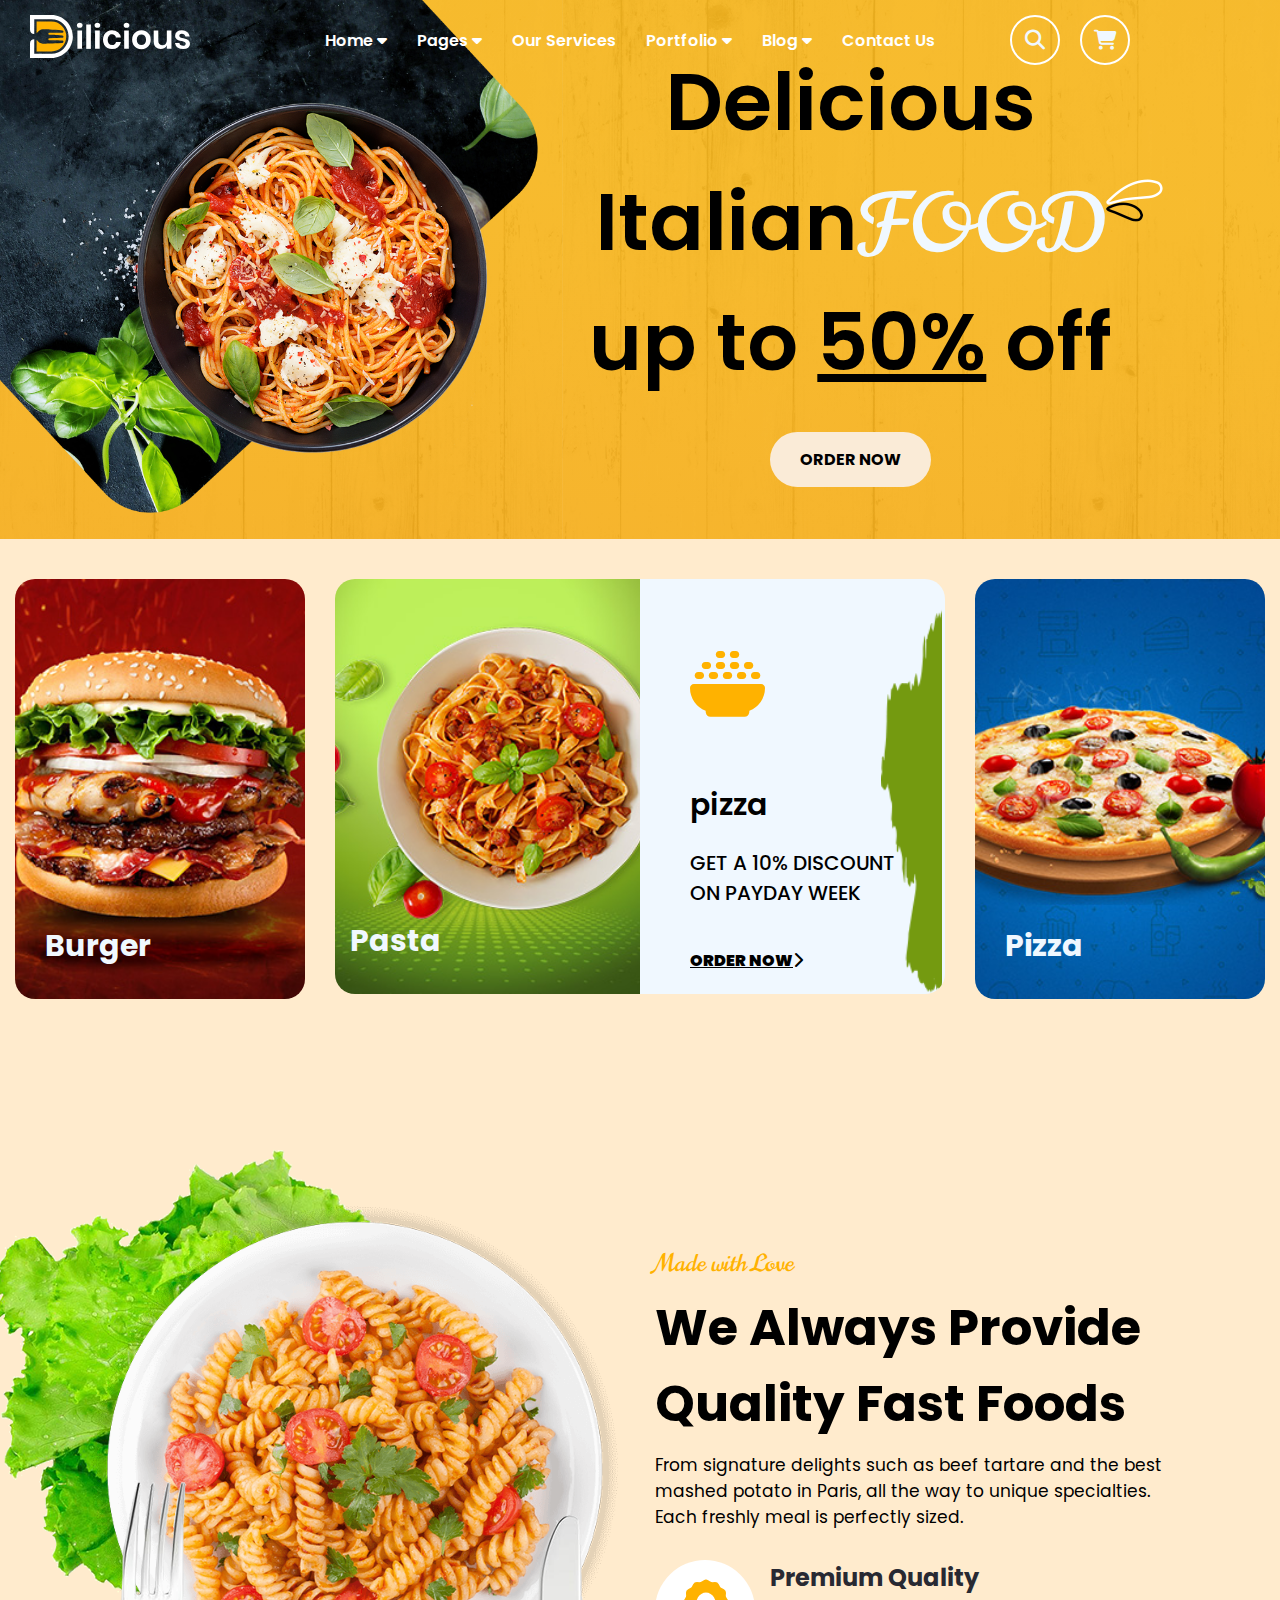
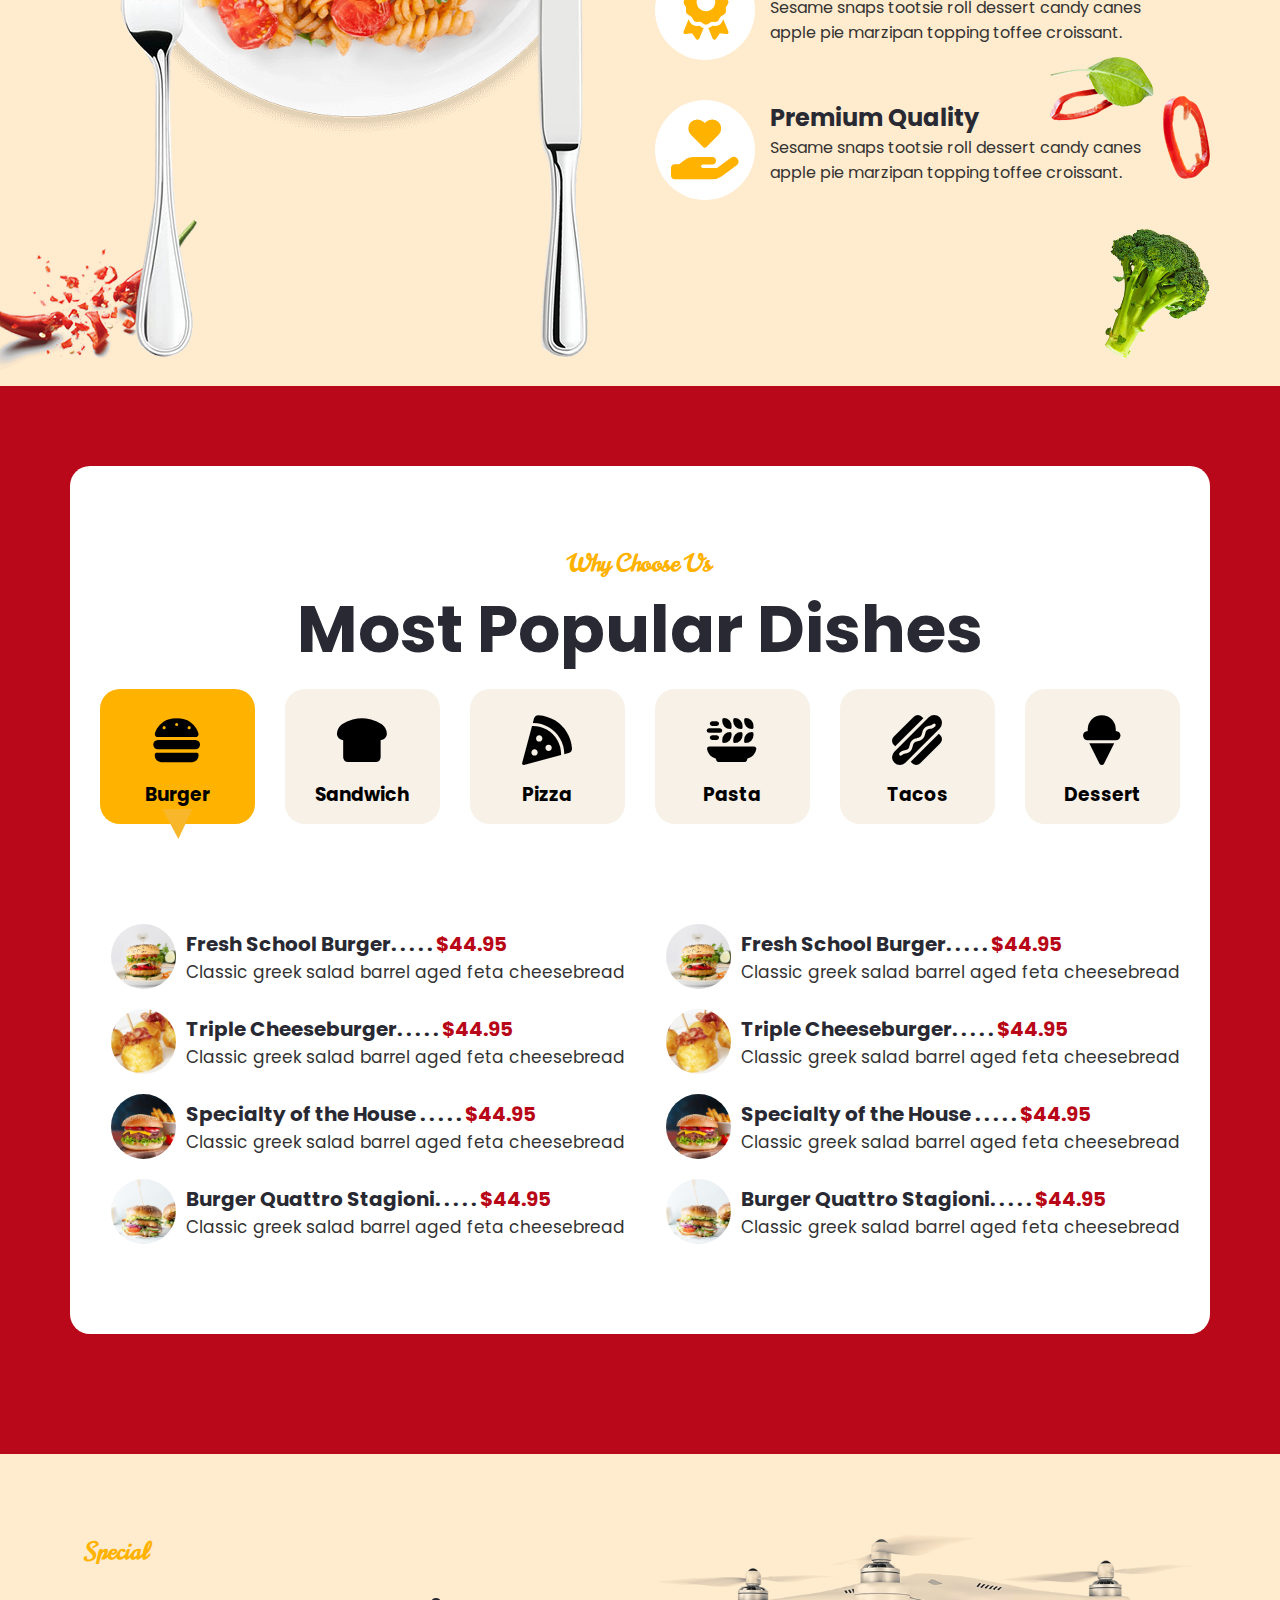
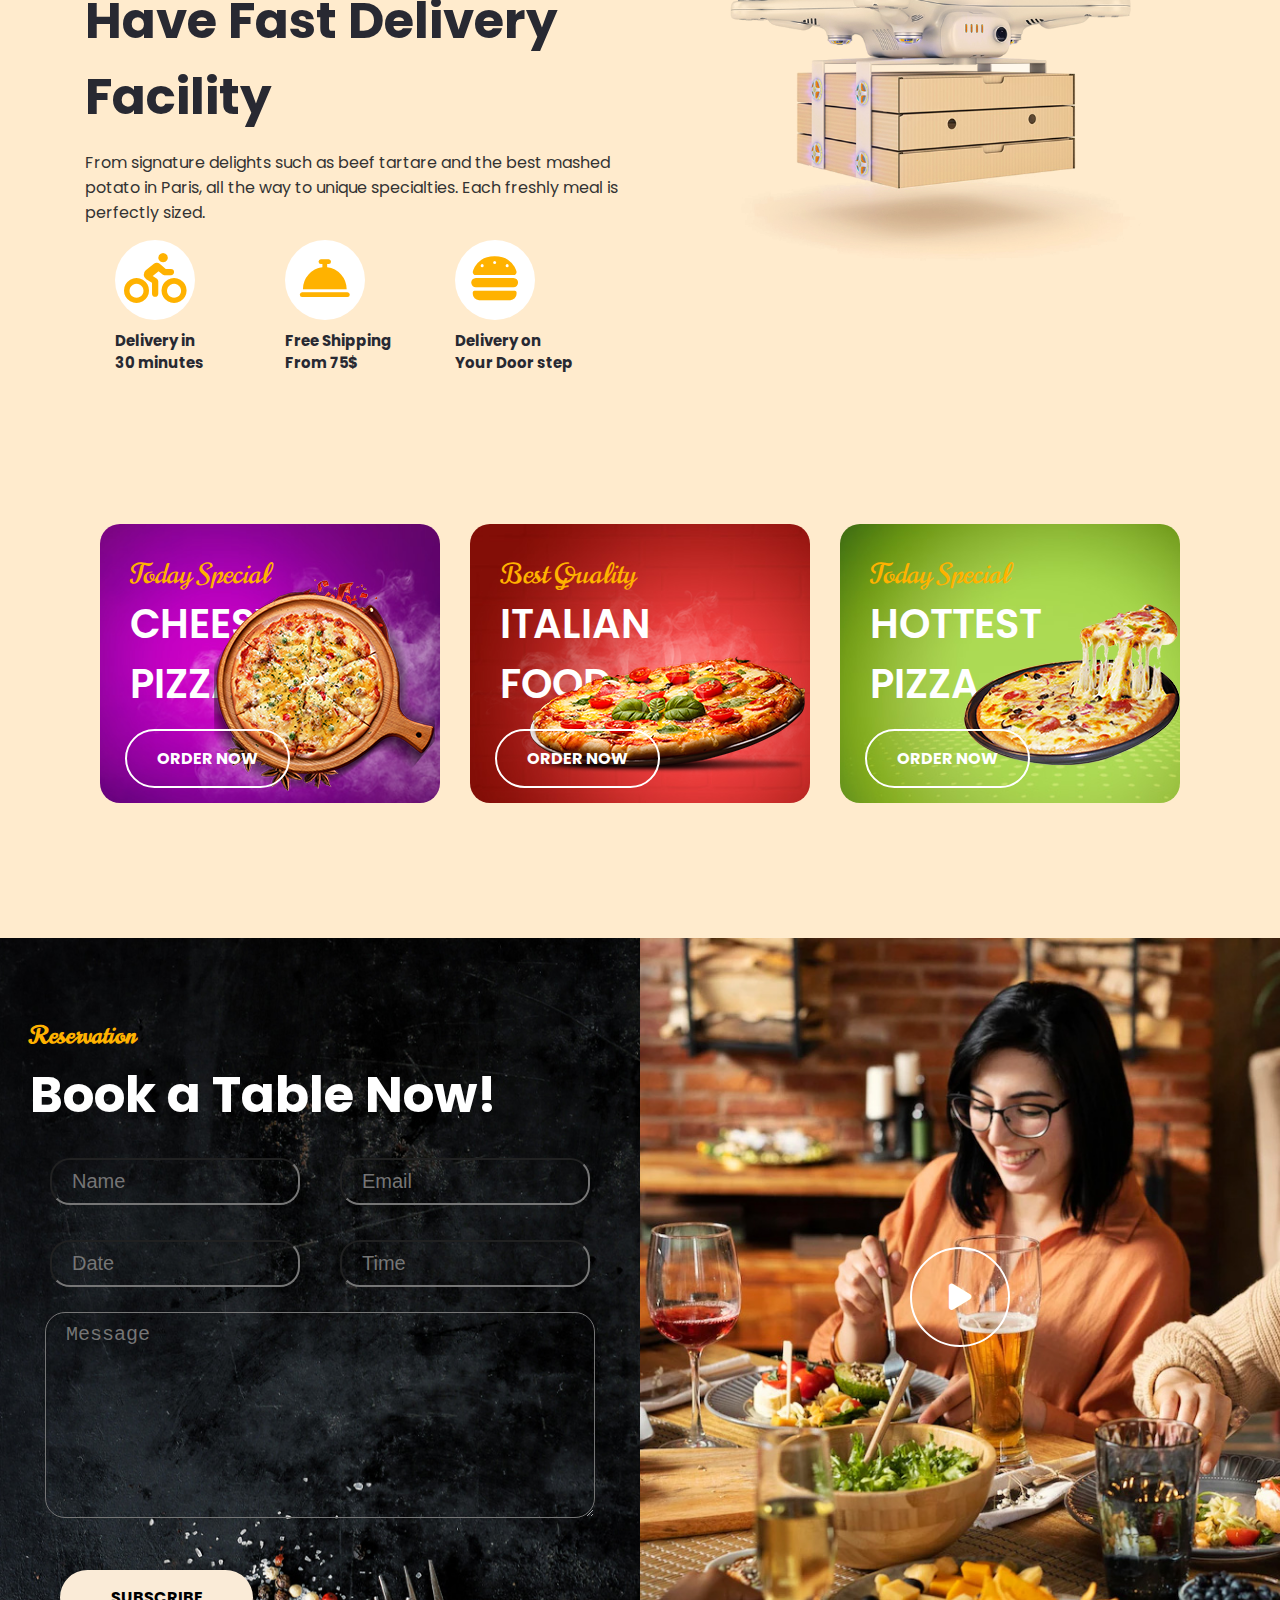
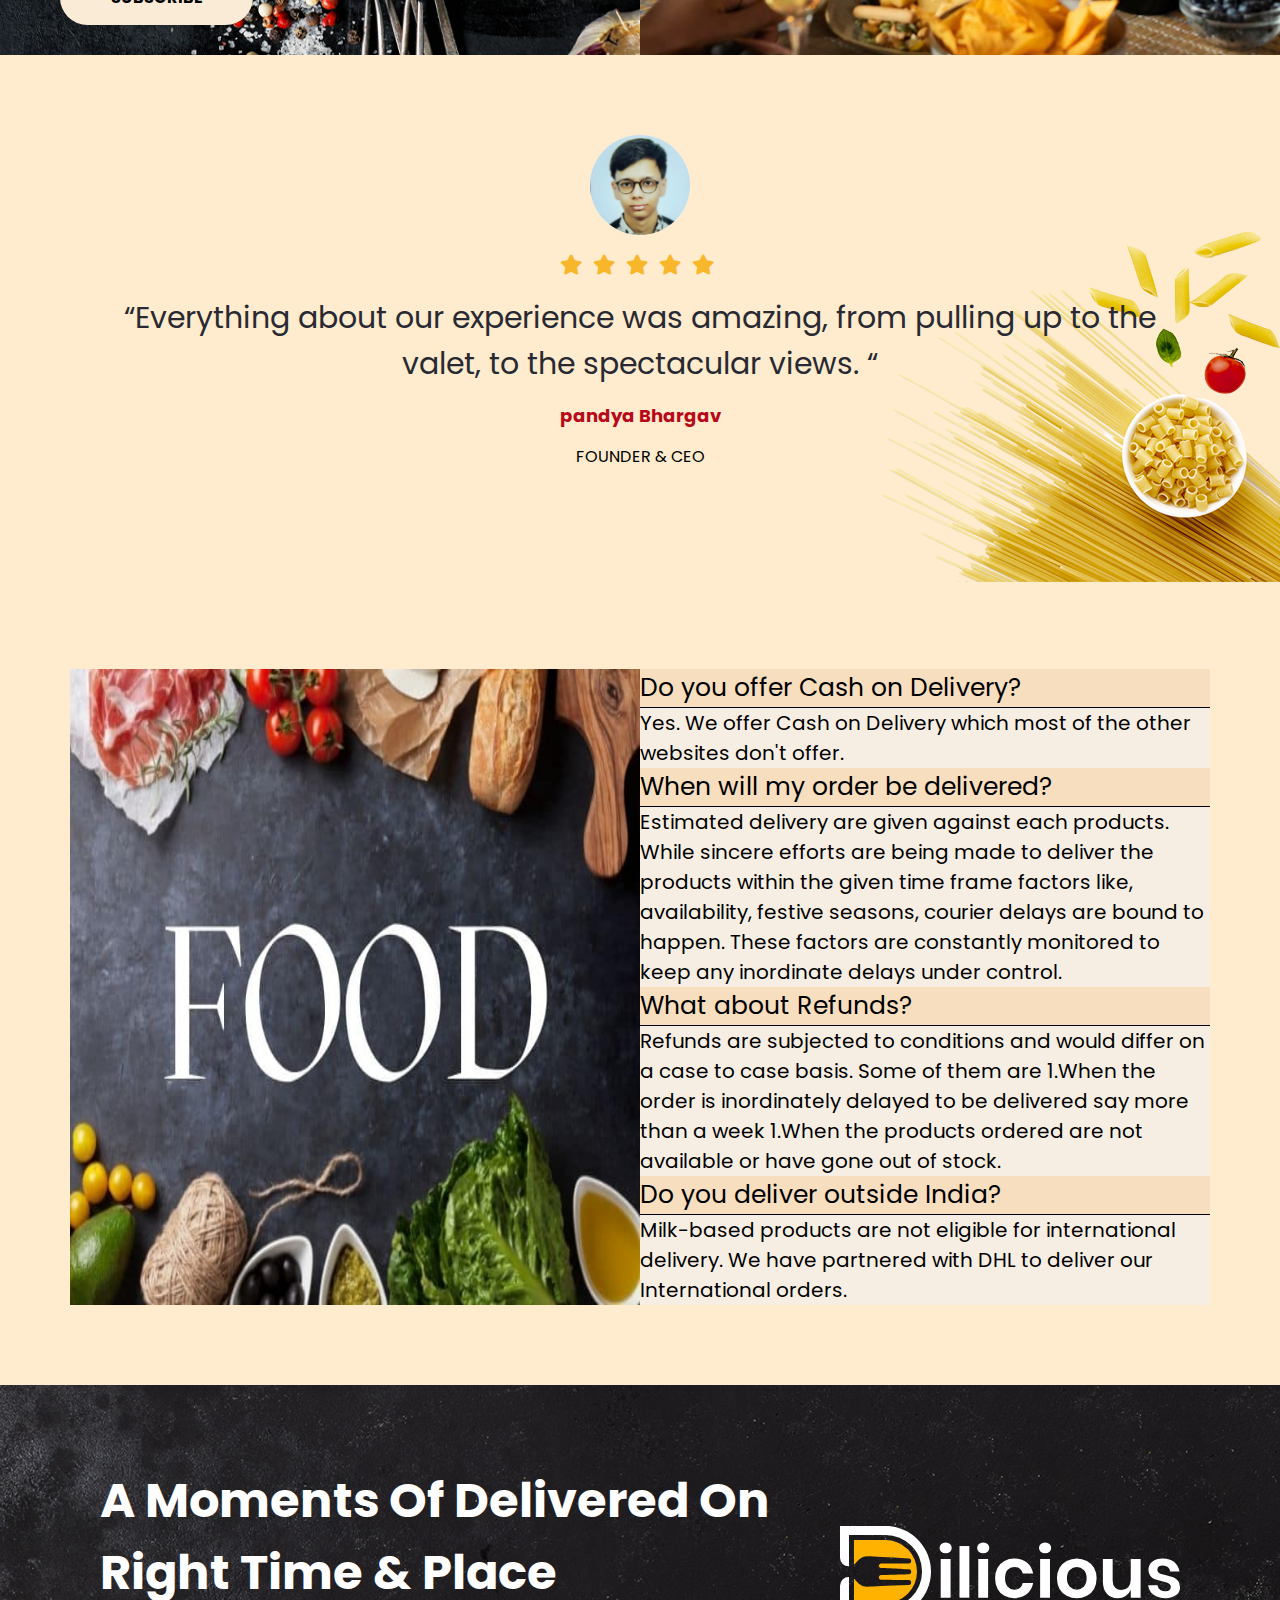
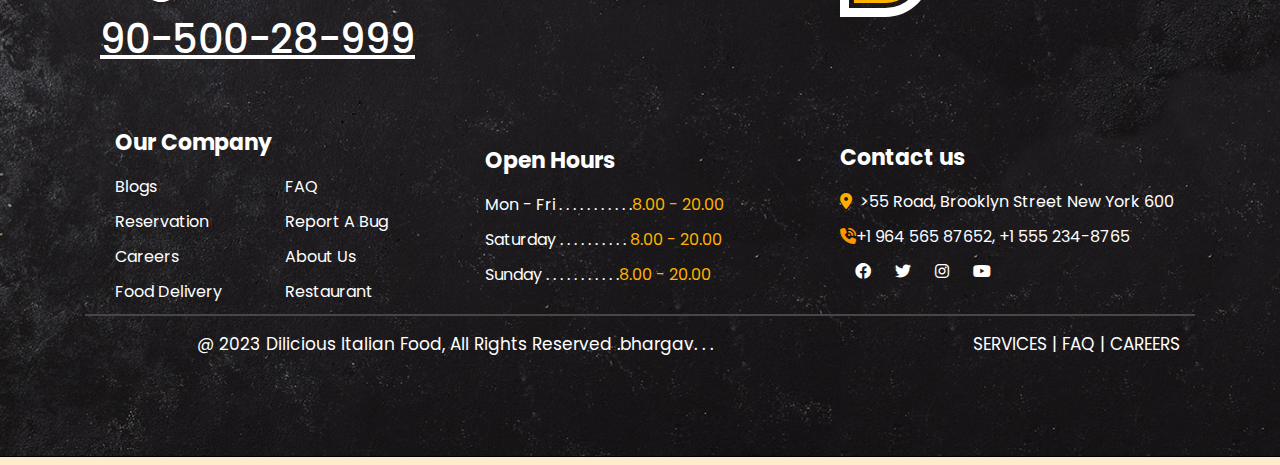
<file: index.html>
<!DOCTYPE html>
<html>
  <head>
    <title>Dilicious-Taste that makes you go yummmmm.</title>
    <meta name="viewport" content="width=device-width, initial-scale=1.0" />
    <!-- favicon -->
    <link href="images/favicon.png" rel="icon" type="image/png" />
    <!-- fonts -->
    <link href="css/font.css" rel="stylesheet" type="text/css" />
    <!-- font awesome icons -->
    <link href="css/all.min.css" rel="stylesheet" type="text/css" />
    <!-- headline css -->
    <link rel="stylesheet" href="css/headline.css" type="text/css" />
    <!-- custom css -->
    <link href="css/style.css" rel="stylesheet" type="text/css" />
    <!-- media css -->
    <link href="css/media.css" rel="stylesheet" type="text/css" />
  </head>

  <body>
    <header class="po-abs">
      <div class="container">
        <div class="row ali-itm-cen j-co-m-space-b j-co-l-space-b">
          <div class="w-2 logo w-xs-4 w-s-5 w-m-4 w-l-3 w-xl-2 w-xxl-2">
            <img src="images/logo.svg" alt="logo" />
          </div>
          <nav
            class="w d-xs-none d-s-none d-m-none d-l-none d-xl-block d-xxl-block"
          >
            <ul class="d-flex jus-con-end">
              <li>
                <a href="#" class="navlink">
                  Home
                  <i class="fa-solid fa-caret-down"></i>
                </a>
              </li>
              <li>
                <a href="#" class="navlink">
                  Pages
                  <i class="fa-solid fa-caret-down"></i>
                </a>
              </li>
              <li>
                <a href="#" class="navlink"> Our Services </a>
              </li>
              <li>
                <a href="#" class="navlink">
                  Portfolio
                  <i class="fa-solid fa-caret-down"></i>
                </a>
              </li>
              <li>
                <a href="#" class="navlink">
                  Blog
                  <i class="fa-solid fa-caret-down"></i>
                </a>
              </li>
              <li>
                <a href="#" class="navlink"> Contact Us </a>
              </li>
            </ul>
          </nav>
          <div
            class="ctr w-2 d-flex-w w-xs-6 w-s-6 j-co-s-end  w-m-5 j-co-m-end w-l-3 j-co-l-end w-xl-2 d-xxl-flex j-co-xxl-cen"
          >
            <div class="search-btn">
              <span class="circale">
                <a href="#">
                  <i class="fa-solid fa-magnifying-glass"></i>
                </a>
              </span>
            </div>
            <div class="cart-btn">
              <span class="circale">
                <a href="#">
                  <i class="fa-solid fa-cart-shopping"></i>
                </a>
              </span>
            </div>
            <div
              class="sqare d-xs-flex d-s-flex d-m-flex d-l-flex d-xl-none d-xxl-none"
            >
              <span>
                <a href="#">
                  <i class="fa-solid fa-bars"></i>
                </a>
              </span>
            </div>
          </div>
        </div>
      </div>
    </header>
    <!-- main -->
    <main>
      <section class="banner d-flex ali-itm-cen pd-120">
        <div class="line">
          <img src="images/line.png" alt="line" />
        </div>
        <div class="img">
          <img src="images/img1.png" alt="img1" />
        </div>
        <div class="container">
          <div class="row text-align-cen jus-co-evenly">
            <div class="w-5 food1 jus-co-center ali-itm-cen w-xl-5">
              <img src="images/food1.png" alt="food1" />
            </div>
            <div class="w-7 content-text pad-top40 w-xl-7">
              <h1>
                Delicious <span class="d-block">Italian</span
                ><span class="content-font">FOOD</span>
              </h1>
              <div class="tag-line d-xs-none d-s-none d-m-none d-l-block">
                <h1>
                  <span
                    >up to
                    <span> <b class="is-visible tag-bold">50%</b> </span>off
                  </span>
                </h1>
              </div>
              <div class="btn">
                <a href="#" class="btn-col"> order now </a>
              </div>
            </div>
          </div>
        </div>
      </section>
      <!-- product section -->
      <section class="products pd-120 po-relative">
        <div class="d-flex l">
          <div class="w-3 pd w-xs-12 w-s-12 w-m-6 w-xl-3">
            <div class="product product-1 flex-col-rev d-flex pad">
              <h3>Burger</h3>
            </div>
          </div>
          <div class="d-flex w-xs-12 w-s-12 w-m-6 d-xl-none">
            <div class="w-6 content-box w-xs-12 w-s-12 w-m-12">
              <div class="picon">
                <i class="fa-solid fa-bowl-rice"></i>
              </div>
              <div class="h-tag">
                <h2>pizza</h2>
              </div>
              <div class="p-tag">
                <p>GET A 10% DISCOUNT ON PAYDAY WEEK</p>
              </div>
              <div class="a-tag">
                <span>
                  <a href="javascript:;">
                    ORDER NOW<i class="fa-solid fa-chevron-right"></i>
                  </a>
                </span>
              </div>
            </div>
          </div>
          <div class="w-6 pd d-flex w-xs-12 w-s-12 w-m-6 w-xl-6">
            <div
              class="w-6 w-xs-12 w-s-12 w-m-12 w-xl-6 product product-2 flex-col-rev d-flex pad"
            >
              <h3>Pasta</h3>
            </div>
            <div
              class="w-6 content-box-1 w-xs-12 w-s-12 d-m-none d-xl-block w-xl-6"
            >
              <div class="picon">
                <i class="fa-solid fa-bowl-rice"></i>
              </div>
              <div class="h-tag">
                <h2>pizza</h2>
              </div>
              <div class="p-tag">
                <p>GET A 10% DISCOUNT ON PAYDAY WEEK</p>
              </div>
              <div class="a-tag">
                <span>
                  <a href="javascript:;">
                    ORDER NOW<i class="fa-solid fa-chevron-right"></i>
                  </a>
                </span>
              </div>
            </div>
          </div>
          <div class="w-3 pd w-xs-12 w-s-12 w-m-6 w-xl-3">
            <div class="product product-3 flex-col-rev d-flex pad">
              <h3>Pizza</h3>
            </div>
          </div>
          <div class="d-flex w-xs-12 w-s-12 w-m-6">
            <div class="w-6 content-box w-xs-12 w-s-12 w-m-12 d-m-none">
              <div class="picon">
                <i class="fa-solid fa-bowl-rice"></i>
              </div>
              <div class="h-tag">
                <h2>pizza</h2>
              </div>
              <div class="p-tag">
                <p>GET A 10% DISCOUNT ON PAYDAY WEEK</p>
              </div>
              <div class="a-tag">
                <span>
                  <a href="javascript:;">
                    ORDER NOW<i class="fa-solid fa-chevron-right"></i>
                  </a>
                </span>
              </div>
            </div>
          </div>
        </div>
      </section>

      <!-- section2 -->
      <section class="section-2 pd-120 po-relative pad-top pad-bot">
        <div class="chilli d-xs-none d-s-none d-m-block d-xl-block">
          <img src="images/red-chili.png" alt="chilli" />
        </div>
        <div class="tomato d-xs-none d-s-none d-m-block d-xl-block">
          <img src="images/tomato-01.png" alt="tomato" />
        </div>
        <div class="veg d-xs-none d-s-none d-m-block d-xl-block">
          <img src="images/green-veg.png" alt="green-veg" />
        </div>
        <div class="container">
          <div class="row ali-itm-cen">
            <div
              class="w-6 po-relative jus-co-evenly w-s-12 w-m-12 w-l-12 w-xl-6 w-xxl-6"
            >
              <div class="dish pd-120">
                <img src="images/dishes-01.png" alt="dish" />
              </div>
              <div class="cabbage d-xs-none">
                <img src="images/cabbage-03.png" />
              </div>
              <div class="knife d-xs-none d-s-none d-l-block">
                <img src="images/knife-02.png" />
              </div>
              <div class="spoon d-xs-none d-s-none d-l-block">
                <img src="images/spoon-01.png" />
              </div>
            </div>
            <div class="w-6 d-flex w-xs-12 w-s-12 w-m-12 w-l-12 w-xl-6 w-xxl-6">
              <div class="content-box1">
                <div class="co-tag-line mb10">Made with Love</div>
                <div class="co-had mb10">
                  We Always Provide Quality Fast Foods
                </div>
                <div class="p-tag mb10">
                  From signature delights such as beef tartare and the best
                  mashed potato in Paris, all the way to unique specialties.
                  Each freshly meal is perfectly sized.
                </div>
                <div class="main-div d-flex w-xs-12">
                  <div class="round m-l-r">
                    <i class="fa-solid fa-award"></i>
                  </div>
                  <div class="had w-xs-12">
                    <h4>Premium Quality</h4>
                    <p>Sesame snaps tootsie roll dessert candy canes</p>
                    <p>apple pie marzipan topping toffee croissant.</p>
                  </div>
                </div>
                <div class="main-div d-flex w-xs-12">
                  <div class="round m-l-r">
                    <i class="fa-solid fa-hand-holding-heart"></i>
                  </div>
                  <div class="had w-xs-12">
                    <h4>Premium Quality</h4>
                    <p>Sesame snaps tootsie roll dessert candy canes</p>
                    <p>apple pie marzipan topping toffee croissant.</p>
                  </div>
                </div>
              </div>
            </div>
          </div>
        </div>
      </section>
      <!-- why choose us -->
      <section class="why-us pd-120 pad-top">
        <div class="container">
          <div class="why-bg row">
            <div class="why-tag w-12 jus-co-center d-flex pad-top">
              <h4>Why Choose Us</h4>
            </div>
            <div
              class="why-had w-12 jus-co-center d-flex w-xs-12 w-s-12 w-m-12 w-l-12 w-xl-12 w-xxl-12"
            >
              <h2>Most Popular Dishes</h2>
            </div>
            <div class="w-12 menu-items d-flex">
              <div class="w-2 mtb10 w-xs-12 w-s-12 w-m-2 w-l-2 w-xl-2 w-xxl-2">
                <div class="menu-item-1 active text-align-cen">
                  <div class="m-i-1">
                    <i class="fa-solid fa-burger"></i>
                  </div>
                  <div class="m-h-1">
                    <h3>Burger</h3>
                  </div>
                </div>
              </div>
              <div class="w-2 mtb10 w-xs-12 w-s-12 w-m-2 w-l-2 w-xl-2 w-xxl-2">
                <div class="menu-item-1 text-align-cen">
                  <div class="m-i-1">
                    <i class="fa-solid fa-bread-slice"></i>
                  </div>
                  <div class="m-h-1">
                    <h3>Sandwich</h3>
                  </div>
                </div>
              </div>
              <div class="w-2 mtb10 w-xs-12 w-s-12 w-m-2 w-l-2 w-xl-2 w-xxl-2">
                <div class="menu-item-1 text-align-cen">
                  <div class="m-i-1">
                    <i class="fa-solid fa-pizza-slice"></i>
                  </div>
                  <div class="m-h-1">
                    <h3>Pizza</h3>
                  </div>
                </div>
              </div>
              <div class="w-2 mtb10 w-xs-12 w-s-12 w-m-2 w-l-2 w-xl-2 w-xxl-2">
                <div class="menu-item-1 text-align-cen">
                  <div class="m-i-1">
                    <i class="fa-solid fa-plate-wheat"></i>
                  </div>
                  <div class="m-h-1">
                    <h3>Pasta</h3>
                  </div>
                </div>
              </div>
              <div class="w-2 mtb10 w-xs-12 w-s-12 w-m-2 w-l-2 w-xl-2 w-xxl-2">
                <div class="menu-item-1 text-align-cen">
                  <div class="m-i-1">
                    <i class="fa-solid fa-hotdog"></i>
                  </div>
                  <div class="m-h-1">
                    <h3>Tacos</h3>
                  </div>
                </div>
              </div>
              <div class="w-2 mtb10 w-xs-12 w-s-12 w-m-2 w-l-2 w-xl-2 w-xxl-2">
                <div class="menu-item-1 text-align-cen">
                  <div class="m-i-1">
                    <i class="fa-solid fa-ice-cream"></i>
                  </div>
                  <div class="m-h-1">
                    <h3>Dessert</h3>
                  </div>
                </div>
              </div>
            </div>
            <div
              class="w-12 d-flex pad-top d-flex jus-co-center ali-itm-cen pad-bot"
            >
              <div
                class="w-6 d-flex jus-co-center ali-itm-cen w-xs-12 w-s-12 w-m-6 w-l-6 w-xl-6 w-xxl-6"
              >
                <div class="img-1">
                  <img src="images/burger-img-01.jpg" alt="burger" />
                </div>
                <div class="li-tag">
                  <h4>
                    Fresh School Burger. . . . .
                    <span class="mony">$44.95</span>
                  </h4>
                  <p>Classic greek salad barrel aged feta cheesebread</p>
                </div>
              </div>
              <div
                class="w-6 d-flex jus-co-center ali-itm-cen w-xs-12 w-s-12 w-m-6 w-l-6 w-xl-6 w-xxl-6"
              >
                <div class="img-1">
                  <img src="images/burger-img-01 (1).jpg" alt="burger" />
                </div>
                <div class="li-tag">
                  <h4>
                    Fresh School Burger. . . . .
                    <span class="mony">$44.95</span>
                  </h4>
                  <p>Classic greek salad barrel aged feta cheesebread</p>
                </div>
              </div>
              <div
                class="w-6 d-flex jus-co-center ali-itm-cen w-xs-12 w-s-12 w-m-6 w-l-6 w-xl-6 w-xxl-6"
              >
                <div class="img-1">
                  <img src="images/burger-img-02.jpg" alt="burger" />
                </div>
                <div class="li-tag">
                  <h4>
                    Triple Cheeseburger. . . . .
                    <span class="mony">$44.95</span>
                  </h4>
                  <p>Classic greek salad barrel aged feta cheesebread</p>
                </div>
              </div>
              <div
                class="w-6 d-flex jus-co-center ali-itm-cen w-xs-12 w-s-12 w-m-6 w-l-6 w-xl-6 w-xxl-6"
              >
                <div class="img-1">
                  <img src="images/burger-img-02.jpg" alt="burger" />
                </div>
                <div class="li-tag">
                  <h4>
                    Triple Cheeseburger. . . . .
                    <span class="mony">$44.95</span>
                  </h4>
                  <p>Classic greek salad barrel aged feta cheesebread</p>
                </div>
              </div>
              <div
                class="w-6 d-flex jus-co-center ali-itm-cen w-xs-12 w-s-12 w-m-6 w-l-6 w-xl-6 w-xxl-6"
              >
                <div class="img-1">
                  <img src="images/burger-img-03.jpg" alt="burger" />
                </div>
                <div class="li-tag">
                  <h4>
                    Specialty of the House . . . . .
                    <span class="mony">$44.95</span>
                  </h4>
                  <p>Classic greek salad barrel aged feta cheesebread</p>
                </div>
              </div>
              <div
                class="w-6 d-flex jus-co-center ali-itm-cen w-xs-12 w-s-12 w-m-6 w-l-6 w-xl-6 w-xxl-6"
              >
                <div class="img-1">
                  <img src="images/burger-img-03.jpg" alt="burger" />
                </div>
                <div class="li-tag">
                  <h4>
                    Specialty of the House . . . . .
                    <span class="mony">$44.95</span>
                  </h4>
                  <p>Classic greek salad barrel aged feta cheesebread</p>
                </div>
              </div>
              <div
                class="w-6 d-flex jus-co-center ali-itm-cen w-xs-12 w-s-12 w-m-6 w-l-6 w-xl-6 w-xxl-6"
              >
                <div class="img-1">
                  <img src="images/burger-img-04.jpg" alt="burger" />
                </div>
                <div class="li-tag">
                  <h4>
                    Burger Quattro Stagioni. . . . .
                    <span class="mony">$44.95</span>
                  </h4>
                  <p>Classic greek salad barrel aged feta cheesebread</p>
                </div>
              </div>
              <div
                class="w-6 d-flex jus-co-center ali-itm-cen w-xs-12 w-s-12 w-m-6 w-l-6 w-xl-6 w-xxl-6"
              >
                <div class="img-1">
                  <img src="images/burger-img-04.jpg" alt="burger" />
                </div>
                <div class="li-tag">
                  <h4>
                    Burger Quattro Stagioni. . . . .
                    <span class="mony">$44.95</span>
                  </h4>
                  <p>Classic greek salad barrel aged feta cheesebread</p>
                </div>
              </div>
            </div>
          </div>
        </div>
      </section>
      <!-- Special offer -->
      <section class="Delivery pd-120 po-relative">
        <div class="pasta-bg-01 d-xs-none d-s-none">
          <img src="images/pasta-bg-01.png" alt="pasta" />
        </div>
        <div class="container">
          <div class="row">
            <div
              class="w-6 pad-top w-xs-12 w-s-12 w-m-12 w-l-12 w-xl-6 w-xxl-6"
            >
              <div class="dil-tag mb">
                <h4>Special</h4>
              </div>
              <div class="dil-had mb">
                <h2>Have Fast Delivery Facility</h2>
              </div>
              <div class="dil-p mb">
                <p>
                  From signature delights such as beef tartare and the best
                  mashed potato in Paris, all the way to unique specialties.
                  Each freshly meal is perfectly sized.
                </p>
              </div>
              <!-- icons -->
              <div class="w-12 d-flex jus-co-evenly mb">
                <div class="w-4 w-xs-6 w-s-6 w-m-4 w-l-4 w-xl-4 w-xxl-4">
                  <div class="rounds mb10">
                    <div class="dill-icon">
                      <i class="fa-solid fa-person-biking"></i>
                    </div>
                  </div>
                  <div class="i-had">
                    <h5>
                      Delivery in<br />
                      30 minutes
                    </h5>
                  </div>
                </div>
                <div class="w-4 w-xs-6 w-s-6 w-m-4 w-l-4 w-xl-4 w-xxl-4">
                  <div class="rounds mb10">
                    <div class="dill-icon">
                      <i class="fa-solid fa-bell-concierge"></i>
                    </div>
                  </div>
                  <div class="i-had">
                    <h5>
                      Free Shipping<br />
                      From 75$
                    </h5>
                  </div>
                </div>
                <div class="w-4 w-xs-12 w-s-12 w-m-4 w-l-4 w-xl-4 w-xxl-4">
                  <div class="rounds mb10">
                    <div class="dill-icon">
                      <i class="fa-solid fa-burger"></i>
                    </div>
                  </div>
                  <div class="i-had">
                    <h5>
                      Delivery on<br />
                      Your Door step
                    </h5>
                  </div>
                </div>
              </div>
            </div>
            <div
              class="w-6 dron pad-top w-xs-12 w-s-12 w-m-12 w-l-12 w-xl-6 w-xxl-6"
            >
              <img
                src="images/pizza-delivery-drone-3d-rendering.png"
                alt="dron"
              />
            </div>
          </div>
        </div>
      </section>

      <!-- today special -->
      <section class="today-sp pd-120 pad-none">
        <div class="container">
          <div class="row">
            <div class="w-12 d-flex">
              <div class="w-4 w-xs-12 w-s-12 w-m-6 w-l-6 w-xl-4 w-xxl-4">
                <div class="w-12 product-0 pr-1 po-relative">
                  <div class="pizza-1">
                    <img src="images/img-09.png" alt="pizza-1" />
                  </div>
                  <div class="t-l-p">Today Special</div>
                  <div class="t-h-p">
                    CHEESY
                    <p>PIZZA</p>
                  </div>

                  <div class="btn-p1 po-relative">
                    <a href="#" class="btn-col-p1"> ORDER NOW </a>
                  </div>
                </div>
              </div>
              <div class="w-4 w-xs-12 w-s-12 w-m-6 w-m-6 w-l-6 w-xl-4 w-xxl-4">
                <div class="w-12 product-0 pr-2 po-relative">
                  <div class="pizza-2">
                    <img src="images/img-08-3.png" alt="pizza-2" />
                  </div>
                  <div class="t-l-p">Best Quality</div>
                  <div class="t-h-p">
                    ITALIAN
                    <p>FOOD</p>
                  </div>

                  <div class="btn-p1 po-relative">
                    <a href="#" class="btn-col-p1"> ORDER NOW </a>
                  </div>
                </div>
              </div>
              <div class="w-4 w-xs-12 w-s-12 w-m-6 w-l-6 w-xl-4 w-xxl-4">
                <div class="w-12 product-0 pr-3 po-relative">
                  <div class="pizza-3">
                    <img src="images/img-09-3.png" alt="pizza-3" />
                  </div>
                  <div class="t-l-p">Today Special</div>
                  <div class="t-h-p">
                    HOTTEST
                    <p>PIZZA</p>
                  </div>

                  <div class="btn-p1 po-relative">
                    <a href="#" class="btn-col-p1"> ORDER NOW </a>
                  </div>
                </div>
              </div>
            </div>
          </div>
        </div>
      </section>

      <!-- reservation -->
      <section class="reservation d-flex">
        <div
          class="w-6 bg-img-form pad-none w-xs-12 w-s-12 w-m-12 w-l-12 w-xl-6 w-xxl-6"
        >
          <div
            class="w-12 form-f mb pad-top w-xs-12 w-s-12 w-m-12 w-l-12 w-xl-12 w-xxl-12"
          >
            <h4>Reservation</h4>
            <h2>Book a Table Now!</h2>
          </div>
          <div class="w-12 d-flex">
            <form method="post" class="form d-flex">
              <div
                class="w-6 name mb w-xs-12 w-s-12 w-m-6 w-l-6 w-xl-6 w-xxl-6"
              >
                <input type="text" class="input" placeholder="name" />
              </div>
              <div
                class="w-6 email mb w-xs-12 w-s-12 w-m-6 w-l-6 w-xl-6 w-xxl-6"
              >
                <input type="email" class="input" placeholder="email" />
              </div>
              <div
                class="w-6 date mb w-xs-12 w-s-12 w-m-6 w-l-6 w-xl-6 w-xxl-6"
              >
                <input type="text" class="input" placeholder="date" />
              </div>
              <div
                class="w-6 time mb w-xs-12 w-s-12 w-m-6 w-l-6 w-xl-6 w-xxl-6"
              >
                <input type="text" class="input" placeholder="time" />
              </div>
              <div
                class="w-12 messages mb w-xs-12 w-s-12 w-m-12 w-l-12 w-xl-12 w-xxl-12"
              >
                <textarea placeholder="message" rows="8"></textarea>
              </div>
            </form>
            <div class="btn w-xs-12 w-s-12 w-m-4">
              <a href="#" class="btn-col"> SUBSCRIBE </a>
            </div>
          </div>
        </div>
        <div
          class="w-6 bg-img1-form jus-co-center ali-itm-cen d-flex w-xs-12 w-s-12 w-m-12 w-l-12 w-xl-6 w-xxl-6"
        >
          <div class="play-btn">
            <i class="fa-solid fa-play"></i>
          </div>
        </div>
      </section>
      <!-- founders -->
      <section class="founders pd-120 pad-top po-relative">
        <div
          class="pasta-bg-02 d-xs-none d-s-none d-m-none d-l-none d-xl-block d-xxl-block"
        >
          <img src="images/pasta-bg-02.png" alt="pasta-bg-02" />
        </div>
        <div class="container">
          <div class="row jus-co-center text-align-cen">
            <div class="round-img jus-con-center d-flex mb">
              <img src="images/profile.jpeg" alt="my img" />
            </div>
            <div class="w-12">
              <div class="star-icon mb">
                <i class="fa-solid fa-star"></i>&nbsp;
                <i class="fa-solid fa-star"></i>&nbsp;
                <i class="fa-solid fa-star"></i>&nbsp;
                <i class="fa-solid fa-star"></i>&nbsp;
                <i class="fa-solid fa-star"></i>&nbsp;
              </div>
              <div class="p-feedback mb">
                <p>
                  “Everything about our experience was amazing, from pulling up
                  to the valet, to the spectacular views. “
                </p>
              </div>
              <div class="h-feed mb">
                <h4>pandya Bhargav</h4>
              </div>
              <p>FOUNDER & CEO</p>
            </div>
          </div>
        </div>
      </section>
      <!-- faq -->
      <section class="pad-bot pad-top">
        <div class="container">
          <div class="row">
            <div class="w-xs-12 w-s-12 w-m-6 d-flex">
              <img src="images/FOOD.jpg" alt="faq-img" />
            </div>
            <div class="w-xs-12 w-s-12 w-m-6">
              <div class="content-faq">
                <div class="que">
                  <p>Do you offer Cash on Delivery?</p>
                </div>
                <div class="ans">
                  <p>
                    Yes. We offer Cash on Delivery which most of the other
                    websites don't offer.
                  </p>
                </div>
                <div class="que">
                  <p>When will my order be delivered?</p>
                </div>
                <div class="ans">
                  <p>
                    Estimated delivery are given against each products. While
                    sincere efforts are being made to deliver the products
                    within the given time frame factors like, availability,
                    festive seasons, courier delays are bound to happen. These
                    factors are constantly monitored to keep any inordinate
                    delays under control.
                  </p>
                </div>
                <div class="que">
                  <p>What about Refunds?</p>
                </div>
                <div class="ans">
                  <p>
                    Refunds are subjected to conditions and would differ on a
                    case to case basis. Some of them are 1.When the order is
                    inordinately delayed to be delivered say more than a week
                    1.When the products ordered are not available or have gone
                    out of stock.
                  </p>
                </div>
                <div class="que">
                  <p>Do you deliver outside India?</p>
                </div>
                <div class="ans">
                  <p>
                    Milk-based products are not eligible for international
                    delivery. We have partnered with DHL to deliver our
                    International orders.
                  </p>
                </div>
              </div>
            </div>
          </div>
        </div>
      </section>
    </main>
    <!-- <footer></footer> -->
    <footer>
      <section class="fo-img pad-bot">
        <div class="container">
          <div class="row">
            <div class="w-12 pad-top d-flex jus-con-center ali-itm-cen">
              <div
                class="w-7 fo-had d-flex mb w-xs-12 w-s-12 w-m-6 w-l-8 w-xl-8"
              >
                <h2>A Moments Of Delivered On Right Time & Place</h2>
                <h3>90-500-28-999</h3>
              </div>
              <div
                class="w-5 fo-logo jus-con-end w-xs-5 w-s-5 w-m-6 w-l-4 w-xl-4"
              >
                <img src="images/logo.svg" alt="logo" />
              </div>
            </div>
            <div class="w-12 d-flex jus-con-center ali-itm-cen">
              <div
                class="w-4 d-flex pad-top40 w-xs-12 w-s-12 w-m-12 w-m-6 w-l-4 w-xl-4"
              >
                <div class="w-12 fo-li d-flex mb">
                  <h5>Our Company</h5>
                </div>
                <div
                  class="w-6 fo-li-2 d-flex mb10 w-xs-12 w-s-12 w-m-12 w-m-6 w-xl-6"
                >
                  <p>Blogs</p>
                </div>
                <div
                  class="w-6 fo-li-2 mb10 w-xs-12 w-s-12 w-m-12 w-m-6 w-xl-6"
                >
                  <p>FAQ</p>
                </div>
                <div
                  class="w-6 fo-li-2 mb10 w-xs-12 w-s-12 w-m-12 w-m-6 w-xl-6"
                >
                  <p>Reservation</p>
                </div>
                <div
                  class="w-6 fo-li-2 mb10 w-xs-12 w-s-12 w-m-12 w-m-6 w-xl-6"
                >
                  <p>Report A Bug</p>
                </div>
                <div
                  class="w-6 fo-li-2 mb10 w-xs-12 w-s-12 w-m-12 w-m-6 w-xl-6"
                >
                  <p>Careers</p>
                </div>
                <div
                  class="w-6 fo-li-2 mb10 w-xs-12 w-s-12 w-m-12 w-m-6 w-xl-6"
                >
                  <p>About Us</p>
                </div>
                <div
                  class="w-6 fo-li-2 mb10 w-xs-12 w-s-12 w-m-12 w-m-6 w-xl-6"
                >
                  <p>Food Delivery</p>
                </div>
                <div
                  class="w-6 fo-li-2 mb10 w-xs-12 w-s-12 w-m-12 w-m-6 w-xl-6"
                >
                  <p>Restaurant</p>
                </div>
              </div>
              <div
                class="w-4 fo-li d-flex pad-top40 w-xs-12 w-s-12 w-m-12 w-m-6 w-l-4 w-xl-4"
              >
                <div class="w-12 fo-li d-flex mb">
                  <h5>Open Hours</h5>
                </div>
                <div class="w-12 fo-li-2">
                  <p class="mb10">
                    Mon - Fri . . . . . . . . . . .<span class="yellow"
                      >8.00 - 20.00</span
                    >
                  </p>
                  <p class="mb10">
                    Saturday . . . . . . . . . .
                    <span class="yellow">8.00 - 20.00</span>
                  </p>
                  <p class="mb10">
                    Sunday . . . . . . . . . . .<span class="yellow"
                      >8.00 - 20.00</span
                    >
                  </p>
                </div>
              </div>
              <div
                class="w-4 fo-li d-flex pad-top40 w-xs-12 w-s-12 w-m-6 w-l-4 w-xl-4"
              >
                <div class="fo-li mb">
                  <h5>Contact us</h5>
                </div>
                <div class="fo-li-2 d-flex mb10 w-xs-12 w-s-12 w-m-12 w-xl-12">
                  <p>
                    <i
                      class="fa-solid fa-location-dot"
                      style="color: #ffae00"
                    ></i
                    >&nbsp;&nbsp;>55 Road, Brooklyn Street New York 600
                  </p>
                </div>
                <div class="fo-li-2 d-flex mb10 w-xs-12 w-s-12 w-m-12">
                  <p>
                    <i
                      class="fa-solid fa-phone-volume"
                      style="color: #ff9500"
                    ></i
                    >+1 964 565 87652, +1 555 234-8765
                  </p>
                </div>
                <div class="w-12 pd-lr10 mb">
                  <i class="fa-brands fa-facebook" style="color: #ffffff"></i
                  >&nbsp;&nbsp;&nbsp;&nbsp;&nbsp;
                  <i class="fa-brands fa-twitter" style="color: #ffffff"></i
                  >&nbsp;&nbsp;&nbsp;&nbsp;&nbsp;
                  <i class="fa-brands fa-instagram" style="color: #ffffff"></i
                  >&nbsp;&nbsp;&nbsp;&nbsp;&nbsp;
                  <i class="fa-brands fa-youtube" style="color: #ffffff"></i
                  >&nbsp;&nbsp;&nbsp;&nbsp;&nbsp;
                </div>
              </div>
            </div>
            <div class="w-12 d-flex jus-co-center w-xs-12 w-s-12 w-m-12 w-l-12">
              <hr class="mb" />
              <div
                class="w-6 mb10 d-flex jus-xs-co-center w-xs-12 w-s-12 w-l-8"
              >
                <p class="right mb10 d-l-flex">
                  @ 2023 Dilicious Italian Food, All Rights Reserved .<span
                    class="rights d-s-none d-l-block"
                    >bhargav. . .</span
                  >
                </p>
              </div>
              <div class="w-6 mb10 d-flex jus-con-end w-l-4">
                <span>
                  <p class="rights">SERVICES | FAQ | CAREERS</p>
                </span>
              </div>
            </div>
          </div>
        </div>
      </section>
    </footer>
    <script src="js/jquery-3.6.4.min.js"></script>

    <script>
      $(document).ready(function () {
        $(".que").click(function () {
          $(this).next(".ans").slideToggle().siblings(".ans").slideUp();
        });
      });
    </script>
  </body>
</html>
</file>
<file: css/font.css>
@font-face {
    font-family: 'Norican';
    src: url('../fonts/Norican-Regular.woff2') format('woff2'),
        url('../fonts/Norican-Regular.woff') format('woff');
    font-weight: normal;
    font-style: normal;
    font-display: swap;
}

@font-face {
    font-family: 'Poppins';
    src: url('../fonts/Poppins-ExtraBold.woff2') format('woff2'),
        url('../fonts/Poppins-ExtraBold.woff') format('woff');
    font-weight: bold;
    font-style: normal;
    font-display: swap;
}

@font-face {
    font-family: 'Poppins';
    src: url('../fonts/Poppins-BlackItalic.woff2') format('woff2'),
        url('../fonts/Poppins-BlackItalic.woff') format('woff');
    font-weight: 900;
    font-style: italic;
    font-display: swap;
}

@font-face {
    font-family: 'Poppins';
    src: url('../fonts/Poppins-BoldItalic.woff2') format('woff2'),
        url('../fonts/Poppins-BoldItalic.woff') format('woff');
    font-weight: bold;
    font-style: italic;
    font-display: swap;
}

@font-face {
    font-family: 'Poppins';
    src: url('../fonts/Poppins-Italic.woff2') format('woff2'),
        url('../fonts/Poppins-Italic.woff') format('woff');
    font-weight: normal;
    font-style: italic;
    font-display: swap;
}

@font-face {
    font-family: 'Poppins';
    src: url('../fonts/Poppins-Black.woff2') format('woff2'),
        url('../fonts/Poppins-Black.woff') format('woff');
    font-weight: 900;
    font-style: normal;
    font-display: swap;
}

@font-face {
    font-family: 'Poppins';
    src: url('../fonts/Poppins-ExtraLight.woff2') format('woff2'),
        url('../fonts/Poppins-ExtraLight.woff') format('woff');
    font-weight: 200;
    font-style: normal;
    font-display: swap;
}

@font-face {
    font-family: 'Poppins';
    src: url('../fonts/Poppins-ExtraBoldItalic.woff2') format('woff2'),
        url('../fonts/Poppins-ExtraBoldItalic.woff') format('woff');
    font-weight: bold;
    font-style: italic;
    font-display: swap;
}

@font-face {
    font-family: 'Poppins';
    src: url('../fonts/Poppins-Bold.woff2') format('woff2'),
        url('../fonts/Poppins-Bold.woff') format('woff');
    font-weight: bold;
    font-style: normal;
    font-display: swap;
}

@font-face {
    font-family: 'Poppins';
    src: url('../fonts/Poppins-ExtraLightItalic.woff2') format('woff2'),
        url('../fonts/Poppins-ExtraLightItalic.woff') format('woff');
    font-weight: 200;
    font-style: italic;
    font-display: swap;
}

@font-face {
    font-family: 'Poppins';
    src: url('../fonts/Poppins-Medium.woff2') format('woff2'),
        url('../fonts/Poppins-Medium.woff') format('woff');
    font-weight: 500;
    font-style: normal;
    font-display: swap;
}

@font-face {
    font-family: 'Poppins';
    src: url('../fonts/Poppins-SemiBoldItalic.woff2') format('woff2'),
        url('../fonts/Poppins-SemiBoldItalic.woff') format('woff');
    font-weight: 600;
    font-style: italic;
    font-display: swap;
}

@font-face {
    font-family: 'Poppins';
    src: url('../fonts/Poppins-Light.woff2') format('woff2'),
        url('../fonts/Poppins-Light.woff') format('woff');
    font-weight: 300;
    font-style: normal;
    font-display: swap;
}

@font-face {
    font-family: 'Poppins';
    src: url('../fonts/Poppins-Thin.woff2') format('woff2'),
        url('../fonts/Poppins-Thin.woff') format('woff');
    font-weight: 100;
    font-style: normal;
    font-display: swap;
}

@font-face {
    font-family: 'Poppins';
    src: url('../fonts/Poppins-MediumItalic.woff2') format('woff2'),
        url('../fonts/Poppins-MediumItalic.woff') format('woff');
    font-weight: 500;
    font-style: italic;
    font-display: swap;
}

@font-face {
    font-family: 'Poppins';
    src: url('../fonts/Poppins-LightItalic.woff2') format('woff2'),
        url('../fonts/Poppins-LightItalic.woff') format('woff');
    font-weight: 300;
    font-style: italic;
    font-display: swap;
}

@font-face {
    font-family: 'Poppins';
    src: url('../fonts/Poppins-Regular.woff2') format('woff2'),
        url('../fonts/Poppins-Regular.woff') format('woff');
    font-weight: normal;
    font-style: normal;
    font-display: swap;
}

@font-face {
    font-family: 'Poppins';
    src: url('../fonts/Poppins-SemiBold.woff2') format('woff2'),
        url('../fonts/Poppins-SemiBold.woff') format('woff');
    font-weight: 600;
    font-style: normal;
    font-display: swap;
}

@font-face {
    font-family: 'Poppins';
    src: url('../fonts/Poppins-ThinItalic.woff2') format('woff2'),
        url('../fonts/Poppins-ThinItalic.woff') format('woff');
    font-weight: 100;
    font-style: italic;
    font-display: swap;
}

@font-face {
    font-family: 'Quicksand';
    src: url('../fonts/Quicksand-Light.woff2') format('woff2'),
        url('../fonts/Quicksand-Light.woff') format('woff');
    font-weight: 300;
    font-style: normal;
    font-display: swap;
}
</file>
<file: css/headline.css>
/* -------------------------------- 

Primary style

-------------------------------- */
*, *::after, *::before {
  -webkit-box-sizing: border-box;
  -moz-box-sizing: border-box;
  box-sizing: border-box;
}

html * {
  -webkit-font-smoothing: antialiased;
  -moz-osx-font-smoothing: grayscale;
}

html {
  font-size: 62.5%;
}

body {
  font-size: 1.6rem;
  font-family: "Source Sans Pro", sans-serif;
  background-color: #0d0d0d;
}

a {
  text-decoration: none;
}

.cd-title {
  position: relative;
  height: 160px;
  line-height: 230px;
  text-align: center;
}
.cd-title h1 {
  font-size: 2.4rem;
  font-weight: 700;
}
@media only screen and (min-width: 768px) {
  .cd-title {
    line-height: 250px;
  }
}
@media only screen and (min-width: 1170px) {
  .cd-title {
    height: 200px;
    line-height: 300px;
  }
  .cd-title h1 {
    font-size: 3rem;
  }
}

.cd-intro {
  width: 90%;
  max-width: 768px;
  text-align: center;
}

.cd-intro {
  margin: 4em auto;
}
@media only screen and (min-width: 768px) {
  .cd-intro {
    margin: 5em auto;
  }
}
@media only screen and (min-width: 1170px) {
  .cd-intro {
    margin: 6em auto;
  }
}

.cd-headline {
  font-size: 3rem;
  line-height: 1.2;
}
@media only screen and (min-width: 768px) {
  .cd-headline {
    font-size: 4.4rem;
    font-weight: 300;
  }
}
@media only screen and (min-width: 1170px) {
  .cd-headline {
    font-size: 6rem;
  }
}

.cd-words-wrapper {
  display: inline-block;
  position: relative;
  text-align: left;
}
.cd-words-wrapper b {
  display: inline-block;
  position: absolute;
  white-space: nowrap;
  left: 0;
  top: 0;
}
.cd-words-wrapper b.is-visible {
  position: relative;
}
.no-js .cd-words-wrapper b {
  opacity: 0;
}
.no-js .cd-words-wrapper b.is-visible {
  opacity: 1;
}

/* -------------------------------- 

xrotate-1 

-------------------------------- */
.cd-headline.rotate-1 .cd-words-wrapper {
  -webkit-perspective: 300px;
  -moz-perspective: 300px;
  perspective: 300px;
}
.cd-headline.rotate-1 b {
  opacity: 0;
  -webkit-transform-origin: 50% 100%;
  -moz-transform-origin: 50% 100%;
  -ms-transform-origin: 50% 100%;
  -o-transform-origin: 50% 100%;
  transform-origin: 50% 100%;
  -webkit-transform: rotateX(180deg);
  -moz-transform: rotateX(180deg);
  -ms-transform: rotateX(180deg);
  -o-transform: rotateX(180deg);
  transform: rotateX(180deg);
}
.cd-headline.rotate-1 b.is-visible {
  opacity: 1;
  -webkit-transform: rotateX(0deg);
  -moz-transform: rotateX(0deg);
  -ms-transform: rotateX(0deg);
  -o-transform: rotateX(0deg);
  transform: rotateX(0deg);
  -webkit-animation: cd-rotate-1-in 1.2s;
  -moz-animation: cd-rotate-1-in 1.2s;
  animation: cd-rotate-1-in 1.2s;
}
.cd-headline.rotate-1 b.is-hidden {
  -webkit-transform: rotateX(180deg);
  -moz-transform: rotateX(180deg);
  -ms-transform: rotateX(180deg);
  -o-transform: rotateX(180deg);
  transform: rotateX(180deg);
  -webkit-animation: cd-rotate-1-out 1.2s;
  -moz-animation: cd-rotate-1-out 1.2s;
  animation: cd-rotate-1-out 1.2s;
}

@-webkit-keyframes cd-rotate-1-in {
  0% {
    -webkit-transform: rotateX(180deg);
    opacity: 0;
  }
  35% {
    -webkit-transform: rotateX(120deg);
    opacity: 0;
  }
  65% {
    opacity: 0;
  }
  100% {
    -webkit-transform: rotateX(360deg);
    opacity: 1;
  }
}
@-moz-keyframes cd-rotate-1-in {
  0% {
    -moz-transform: rotateX(180deg);
    opacity: 0;
  }
  35% {
    -moz-transform: rotateX(120deg);
    opacity: 0;
  }
  65% {
    opacity: 0;
  }
  100% {
    -moz-transform: rotateX(360deg);
    opacity: 1;
  }
}
@keyframes cd-rotate-1-in {
  0% {
    -webkit-transform: rotateX(180deg);
    -moz-transform: rotateX(180deg);
    -ms-transform: rotateX(180deg);
    -o-transform: rotateX(180deg);
    transform: rotateX(180deg);
    opacity: 0;
  }
  35% {
    -webkit-transform: rotateX(120deg);
    -moz-transform: rotateX(120deg);
    -ms-transform: rotateX(120deg);
    -o-transform: rotateX(120deg);
    transform: rotateX(120deg);
    opacity: 0;
  }
  65% {
    opacity: 0;
  }
  100% {
    -webkit-transform: rotateX(360deg);
    -moz-transform: rotateX(360deg);
    -ms-transform: rotateX(360deg);
    -o-transform: rotateX(360deg);
    transform: rotateX(360deg);
    opacity: 1;
  }
}
@-webkit-keyframes cd-rotate-1-out {
  0% {
    -webkit-transform: rotateX(0deg);
    opacity: 1;
  }
  35% {
    -webkit-transform: rotateX(-40deg);
    opacity: 1;
  }
  65% {
    opacity: 0;
  }
  100% {
    -webkit-transform: rotateX(180deg);
    opacity: 0;
  }
}
@-moz-keyframes cd-rotate-1-out {
  0% {
    -moz-transform: rotateX(0deg);
    opacity: 1;
  }
  35% {
    -moz-transform: rotateX(-40deg);
    opacity: 1;
  }
  65% {
    opacity: 0;
  }
  100% {
    -moz-transform: rotateX(180deg);
    opacity: 0;
  }
}
@keyframes cd-rotate-1-out {
  0% {
    -webkit-transform: rotateX(0deg);
    -moz-transform: rotateX(0deg);
    -ms-transform: rotateX(0deg);
    -o-transform: rotateX(0deg);
    transform: rotateX(0deg);
    opacity: 1;
  }
  35% {
    -webkit-transform: rotateX(-40deg);
    -moz-transform: rotateX(-40deg);
    -ms-transform: rotateX(-40deg);
    -o-transform: rotateX(-40deg);
    transform: rotateX(-40deg);
    opacity: 1;
  }
  65% {
    opacity: 0;
  }
  100% {
    -webkit-transform: rotateX(180deg);
    -moz-transform: rotateX(180deg);
    -ms-transform: rotateX(180deg);
    -o-transform: rotateX(180deg);
    transform: rotateX(180deg);
    opacity: 0;
  }
}
/* -------------------------------- 

xtype 

-------------------------------- */
.cd-headline.type .cd-words-wrapper {
  vertical-align: top;
  overflow: hidden;
}
.cd-headline.type .cd-words-wrapper::after {
  /* vertical bar */
  content: '';
  position: absolute;
  right: 0;
  top: 50%;
  bottom: auto;
  -webkit-transform: translateY(-50%);
  -moz-transform: translateY(-50%);
  -ms-transform: translateY(-50%);
  -o-transform: translateY(-50%);
  transform: translateY(-50%);
  height: 90%;
  width: 1px;
  background-color: #aebcb9;
}
.cd-headline.type .cd-words-wrapper.waiting::after {
  -webkit-animation: cd-pulse 1s infinite;
  -moz-animation: cd-pulse 1s infinite;
  animation: cd-pulse 1s infinite;
}
.cd-headline.type .cd-words-wrapper.selected {
  background-color: #aebcb9;
}
.cd-headline.type .cd-words-wrapper.selected::after {
  visibility: hidden;
}
.cd-headline.type .cd-words-wrapper.selected b {
  color: #0d0d0d;
}
.cd-headline.type b {
  visibility: hidden;
}
.cd-headline.type b.is-visible {
  visibility: visible;
}
.cd-headline.type i {
  position: absolute;
  visibility: hidden;
}
.cd-headline.type i.in {
  position: relative;
  visibility: visible;
}

@-webkit-keyframes cd-pulse {
  0% {
    -webkit-transform: translateY(-50%) scale(1);
    opacity: 1;
  }
  40% {
    -webkit-transform: translateY(-50%) scale(0.9);
    opacity: 0;
  }
  100% {
    -webkit-transform: translateY(-50%) scale(0);
    opacity: 0;
  }
}
@-moz-keyframes cd-pulse {
  0% {
    -moz-transform: translateY(-50%) scale(1);
    opacity: 1;
  }
  40% {
    -moz-transform: translateY(-50%) scale(0.9);
    opacity: 0;
  }
  100% {
    -moz-transform: translateY(-50%) scale(0);
    opacity: 0;
  }
}
@keyframes cd-pulse {
  0% {
    -webkit-transform: translateY(-50%) scale(1);
    -moz-transform: translateY(-50%) scale(1);
    -ms-transform: translateY(-50%) scale(1);
    -o-transform: translateY(-50%) scale(1);
    transform: translateY(-50%) scale(1);
    opacity: 1;
  }
  40% {
    -webkit-transform: translateY(-50%) scale(0.9);
    -moz-transform: translateY(-50%) scale(0.9);
    -ms-transform: translateY(-50%) scale(0.9);
    -o-transform: translateY(-50%) scale(0.9);
    transform: translateY(-50%) scale(0.9);
    opacity: 0;
  }
  100% {
    -webkit-transform: translateY(-50%) scale(0);
    -moz-transform: translateY(-50%) scale(0);
    -ms-transform: translateY(-50%) scale(0);
    -o-transform: translateY(-50%) scale(0);
    transform: translateY(-50%) scale(0);
    opacity: 0;
  }
}
/* -------------------------------- 

xrotate-2 

-------------------------------- */
.cd-headline.rotate-2 .cd-words-wrapper {
  -webkit-perspective: 300px;
  -moz-perspective: 300px;
  perspective: 300px;
}
.cd-headline.rotate-2 i, .cd-headline.rotate-2 em {
  display: inline-block;
  -webkit-backface-visibility: hidden;
  backface-visibility: hidden;
}
.cd-headline.rotate-2 b {
  opacity: 0;
}
.cd-headline.rotate-2 i {
  -webkit-transform-style: preserve-3d;
  -moz-transform-style: preserve-3d;
  -ms-transform-style: preserve-3d;
  -o-transform-style: preserve-3d;
  transform-style: preserve-3d;
  -webkit-transform: translateZ(-20px) rotateX(90deg);
  -moz-transform: translateZ(-20px) rotateX(90deg);
  -ms-transform: translateZ(-20px) rotateX(90deg);
  -o-transform: translateZ(-20px) rotateX(90deg);
  transform: translateZ(-20px) rotateX(90deg);
  opacity: 0;
}
.is-visible .cd-headline.rotate-2 i {
  opacity: 1;
}
.cd-headline.rotate-2 i.in {
  -webkit-animation: cd-rotate-2-in 0.4s forwards;
  -moz-animation: cd-rotate-2-in 0.4s forwards;
  animation: cd-rotate-2-in 0.4s forwards;
}
.cd-headline.rotate-2 i.out {
  -webkit-animation: cd-rotate-2-out 0.4s forwards;
  -moz-animation: cd-rotate-2-out 0.4s forwards;
  animation: cd-rotate-2-out 0.4s forwards;
}
.cd-headline.rotate-2 em {
  -webkit-transform: translateZ(20px);
  -moz-transform: translateZ(20px);
  -ms-transform: translateZ(20px);
  -o-transform: translateZ(20px);
  transform: translateZ(20px);
}

.no-csstransitions .cd-headline.rotate-2 i {
  -webkit-transform: rotateX(0deg);
  -moz-transform: rotateX(0deg);
  -ms-transform: rotateX(0deg);
  -o-transform: rotateX(0deg);
  transform: rotateX(0deg);
  opacity: 0;
}
.no-csstransitions .cd-headline.rotate-2 i em {
  -webkit-transform: scale(1);
  -moz-transform: scale(1);
  -ms-transform: scale(1);
  -o-transform: scale(1);
  transform: scale(1);
}

.no-csstransitions .cd-headline.rotate-2 .is-visible i {
  opacity: 1;
}

@-webkit-keyframes cd-rotate-2-in {
  0% {
    opacity: 0;
    -webkit-transform: translateZ(-20px) rotateX(90deg);
  }
  60% {
    opacity: 1;
    -webkit-transform: translateZ(-20px) rotateX(-10deg);
  }
  100% {
    opacity: 1;
    -webkit-transform: translateZ(-20px) rotateX(0deg);
  }
}
@-moz-keyframes cd-rotate-2-in {
  0% {
    opacity: 0;
    -moz-transform: translateZ(-20px) rotateX(90deg);
  }
  60% {
    opacity: 1;
    -moz-transform: translateZ(-20px) rotateX(-10deg);
  }
  100% {
    opacity: 1;
    -moz-transform: translateZ(-20px) rotateX(0deg);
  }
}
@keyframes cd-rotate-2-in {
  0% {
    opacity: 0;
    -webkit-transform: translateZ(-20px) rotateX(90deg);
    -moz-transform: translateZ(-20px) rotateX(90deg);
    -ms-transform: translateZ(-20px) rotateX(90deg);
    -o-transform: translateZ(-20px) rotateX(90deg);
    transform: translateZ(-20px) rotateX(90deg);
  }
  60% {
    opacity: 1;
    -webkit-transform: translateZ(-20px) rotateX(-10deg);
    -moz-transform: translateZ(-20px) rotateX(-10deg);
    -ms-transform: translateZ(-20px) rotateX(-10deg);
    -o-transform: translateZ(-20px) rotateX(-10deg);
    transform: translateZ(-20px) rotateX(-10deg);
  }
  100% {
    opacity: 1;
    -webkit-transform: translateZ(-20px) rotateX(0deg);
    -moz-transform: translateZ(-20px) rotateX(0deg);
    -ms-transform: translateZ(-20px) rotateX(0deg);
    -o-transform: translateZ(-20px) rotateX(0deg);
    transform: translateZ(-20px) rotateX(0deg);
  }
}
@-webkit-keyframes cd-rotate-2-out {
  0% {
    opacity: 1;
    -webkit-transform: translateZ(-20px) rotateX(0);
  }
  60% {
    opacity: 0;
    -webkit-transform: translateZ(-20px) rotateX(-100deg);
  }
  100% {
    opacity: 0;
    -webkit-transform: translateZ(-20px) rotateX(-90deg);
  }
}
@-moz-keyframes cd-rotate-2-out {
  0% {
    opacity: 1;
    -moz-transform: translateZ(-20px) rotateX(0);
  }
  60% {
    opacity: 0;
    -moz-transform: translateZ(-20px) rotateX(-100deg);
  }
  100% {
    opacity: 0;
    -moz-transform: translateZ(-20px) rotateX(-90deg);
  }
}
@keyframes cd-rotate-2-out {
  0% {
    opacity: 1;
    -webkit-transform: translateZ(-20px) rotateX(0);
    -moz-transform: translateZ(-20px) rotateX(0);
    -ms-transform: translateZ(-20px) rotateX(0);
    -o-transform: translateZ(-20px) rotateX(0);
    transform: translateZ(-20px) rotateX(0);
  }
  60% {
    opacity: 0;
    -webkit-transform: translateZ(-20px) rotateX(-100deg);
    -moz-transform: translateZ(-20px) rotateX(-100deg);
    -ms-transform: translateZ(-20px) rotateX(-100deg);
    -o-transform: translateZ(-20px) rotateX(-100deg);
    transform: translateZ(-20px) rotateX(-100deg);
  }
  100% {
    opacity: 0;
    -webkit-transform: translateZ(-20px) rotateX(-90deg);
    -moz-transform: translateZ(-20px) rotateX(-90deg);
    -ms-transform: translateZ(-20px) rotateX(-90deg);
    -o-transform: translateZ(-20px) rotateX(-90deg);
    transform: translateZ(-20px) rotateX(-90deg);
  }
}
/* -------------------------------- 

xloading-bar 

-------------------------------- */
.cd-headline.loading-bar span {
  display: inline-block;
  padding: .2em 0;
}
.cd-headline.loading-bar .cd-words-wrapper {
  overflow: hidden;
  vertical-align: top;
}
.cd-headline.loading-bar .cd-words-wrapper::after {
  /* loading bar */
  content: '';
  position: absolute;
  left: 0;
  bottom: 0;
  height: 3px;
  width: 0;
  background: #0096a7;
  z-index: 2;
  -webkit-transition: width 0.3s -0.1s;
  -moz-transition: width 0.3s -0.1s;
  transition: width 0.3s -0.1s;
}
.cd-headline.loading-bar .cd-words-wrapper.is-loading::after {
  width: 100%;
  -webkit-transition: width 3s;
  -moz-transition: width 3s;
  transition: width 3s;
}
.cd-headline.loading-bar b {
  top: .2em;
  opacity: 0;
  -webkit-transition: opacity 0.3s;
  -moz-transition: opacity 0.3s;
  transition: opacity 0.3s;
}
.cd-headline.loading-bar b.is-visible {
  opacity: 1;
  top: 0;
}

/* -------------------------------- 

xslide 

-------------------------------- */
.cd-headline.slide span {
  display: inline-block;
  padding: .2em 0;
}
.cd-headline.slide .cd-words-wrapper {
  overflow: hidden;
  vertical-align: top;
}
.cd-headline.slide b {
  opacity: 0;
  top: .2em;
}
.cd-headline.slide b.is-visible {
  top: 0;
  opacity: 1;
  -webkit-animation: slide-in 0.6s;
  -moz-animation: slide-in 0.6s;
  animation: slide-in 0.6s;
}
.cd-headline.slide b.is-hidden {
  -webkit-animation: slide-out 0.6s;
  -moz-animation: slide-out 0.6s;
  animation: slide-out 0.6s;
}

@-webkit-keyframes slide-in {
  0% {
    opacity: 0;
    -webkit-transform: translateY(-100%);
  }
  60% {
    opacity: 1;
    -webkit-transform: translateY(20%);
  }
  100% {
    opacity: 1;
    -webkit-transform: translateY(0);
  }
}
@-moz-keyframes slide-in {
  0% {
    opacity: 0;
    -moz-transform: translateY(-100%);
  }
  60% {
    opacity: 1;
    -moz-transform: translateY(20%);
  }
  100% {
    opacity: 1;
    -moz-transform: translateY(0);
  }
}
@keyframes slide-in {
  0% {
    opacity: 0;
    -webkit-transform: translateY(-100%);
    -moz-transform: translateY(-100%);
    -ms-transform: translateY(-100%);
    -o-transform: translateY(-100%);
    transform: translateY(-100%);
  }
  60% {
    opacity: 1;
    -webkit-transform: translateY(20%);
    -moz-transform: translateY(20%);
    -ms-transform: translateY(20%);
    -o-transform: translateY(20%);
    transform: translateY(20%);
  }
  100% {
    opacity: 1;
    -webkit-transform: translateY(0);
    -moz-transform: translateY(0);
    -ms-transform: translateY(0);
    -o-transform: translateY(0);
    transform: translateY(0);
  }
}
@-webkit-keyframes slide-out {
  0% {
    opacity: 1;
    -webkit-transform: translateY(0);
  }
  60% {
    opacity: 0;
    -webkit-transform: translateY(120%);
  }
  100% {
    opacity: 0;
    -webkit-transform: translateY(100%);
  }
}
@-moz-keyframes slide-out {
  0% {
    opacity: 1;
    -moz-transform: translateY(0);
  }
  60% {
    opacity: 0;
    -moz-transform: translateY(120%);
  }
  100% {
    opacity: 0;
    -moz-transform: translateY(100%);
  }
}
@keyframes slide-out {
  0% {
    opacity: 1;
    -webkit-transform: translateY(0);
    -moz-transform: translateY(0);
    -ms-transform: translateY(0);
    -o-transform: translateY(0);
    transform: translateY(0);
  }
  60% {
    opacity: 0;
    -webkit-transform: translateY(120%);
    -moz-transform: translateY(120%);
    -ms-transform: translateY(120%);
    -o-transform: translateY(120%);
    transform: translateY(120%);
  }
  100% {
    opacity: 0;
    -webkit-transform: translateY(100%);
    -moz-transform: translateY(100%);
    -ms-transform: translateY(100%);
    -o-transform: translateY(100%);
    transform: translateY(100%);
  }
}
/* -------------------------------- 

xclip 

-------------------------------- */
.cd-headline.clip span {
  display: inline-block;
  padding: .2em 0;
}
.cd-headline.clip .cd-words-wrapper {
  overflow: hidden;
  vertical-align: top;
}
.cd-headline.clip .cd-words-wrapper::after {
  /* line */
  content: '';
  position: absolute;
  top: 0;
  right: 0;
  width: 2px;
  height: 100%;
  background-color: #aebcb9;
}
.cd-headline.clip b {
  opacity: 0;
}
.cd-headline.clip b.is-visible {
  opacity: 1;
}

/* -------------------------------- 

xzoom 

-------------------------------- */
.cd-headline.zoom .cd-words-wrapper {
  -webkit-perspective: 300px;
  -moz-perspective: 300px;
  perspective: 300px;
}
.cd-headline.zoom b {
  opacity: 0;
}
.cd-headline.zoom b.is-visible {
  opacity: 1;
  -webkit-animation: zoom-in 0.8s;
  -moz-animation: zoom-in 0.8s;
  animation: zoom-in 0.8s;
}
.cd-headline.zoom b.is-hidden {
  -webkit-animation: zoom-out 0.8s;
  -moz-animation: zoom-out 0.8s;
  animation: zoom-out 0.8s;
}

@-webkit-keyframes zoom-in {
  0% {
    opacity: 0;
    -webkit-transform: translateZ(100px);
  }
  100% {
    opacity: 1;
    -webkit-transform: translateZ(0);
  }
}
@-moz-keyframes zoom-in {
  0% {
    opacity: 0;
    -moz-transform: translateZ(100px);
  }
  100% {
    opacity: 1;
    -moz-transform: translateZ(0);
  }
}
@keyframes zoom-in {
  0% {
    opacity: 0;
    -webkit-transform: translateZ(100px);
    -moz-transform: translateZ(100px);
    -ms-transform: translateZ(100px);
    -o-transform: translateZ(100px);
    transform: translateZ(100px);
  }
  100% {
    opacity: 1;
    -webkit-transform: translateZ(0);
    -moz-transform: translateZ(0);
    -ms-transform: translateZ(0);
    -o-transform: translateZ(0);
    transform: translateZ(0);
  }
}
@-webkit-keyframes zoom-out {
  0% {
    opacity: 1;
    -webkit-transform: translateZ(0);
  }
  100% {
    opacity: 0;
    -webkit-transform: translateZ(-100px);
  }
}
@-moz-keyframes zoom-out {
  0% {
    opacity: 1;
    -moz-transform: translateZ(0);
  }
  100% {
    opacity: 0;
    -moz-transform: translateZ(-100px);
  }
}
@keyframes zoom-out {
  0% {
    opacity: 1;
    -webkit-transform: translateZ(0);
    -moz-transform: translateZ(0);
    -ms-transform: translateZ(0);
    -o-transform: translateZ(0);
    transform: translateZ(0);
  }
  100% {
    opacity: 0;
    -webkit-transform: translateZ(-100px);
    -moz-transform: translateZ(-100px);
    -ms-transform: translateZ(-100px);
    -o-transform: translateZ(-100px);
    transform: translateZ(-100px);
  }
}
/* -------------------------------- 

xrotate-3 

-------------------------------- */
.cd-headline.rotate-3 .cd-words-wrapper {
  -webkit-perspective: 300px;
  -moz-perspective: 300px;
  perspective: 300px;
}
.cd-headline.rotate-3 b {
  opacity: 0;
}
.cd-headline.rotate-3 i {
  display: inline-block;
  -webkit-transform: rotateY(180deg);
  -moz-transform: rotateY(180deg);
  -ms-transform: rotateY(180deg);
  -o-transform: rotateY(180deg);
  transform: rotateY(180deg);
  -webkit-backface-visibility: hidden;
  backface-visibility: hidden;
}
.is-visible .cd-headline.rotate-3 i {
  -webkit-transform: rotateY(0deg);
  -moz-transform: rotateY(0deg);
  -ms-transform: rotateY(0deg);
  -o-transform: rotateY(0deg);
  transform: rotateY(0deg);
}
.cd-headline.rotate-3 i.in {
  -webkit-animation: cd-rotate-3-in 0.6s forwards;
  -moz-animation: cd-rotate-3-in 0.6s forwards;
  animation: cd-rotate-3-in 0.6s forwards;
}
.cd-headline.rotate-3 i.out {
  -webkit-animation: cd-rotate-3-out 0.6s forwards;
  -moz-animation: cd-rotate-3-out 0.6s forwards;
  animation: cd-rotate-3-out 0.6s forwards;
}

.no-csstransitions .cd-headline.rotate-3 i {
  -webkit-transform: rotateY(0deg);
  -moz-transform: rotateY(0deg);
  -ms-transform: rotateY(0deg);
  -o-transform: rotateY(0deg);
  transform: rotateY(0deg);
  opacity: 0;
}

.no-csstransitions .cd-headline.rotate-3 .is-visible i {
  opacity: 1;
}

@-webkit-keyframes cd-rotate-3-in {
  0% {
    -webkit-transform: rotateY(180deg);
  }
  100% {
    -webkit-transform: rotateY(0deg);
  }
}
@-moz-keyframes cd-rotate-3-in {
  0% {
    -moz-transform: rotateY(180deg);
  }
  100% {
    -moz-transform: rotateY(0deg);
  }
}
@keyframes cd-rotate-3-in {
  0% {
    -webkit-transform: rotateY(180deg);
    -moz-transform: rotateY(180deg);
    -ms-transform: rotateY(180deg);
    -o-transform: rotateY(180deg);
    transform: rotateY(180deg);
  }
  100% {
    -webkit-transform: rotateY(0deg);
    -moz-transform: rotateY(0deg);
    -ms-transform: rotateY(0deg);
    -o-transform: rotateY(0deg);
    transform: rotateY(0deg);
  }
}
@-webkit-keyframes cd-rotate-3-out {
  0% {
    -webkit-transform: rotateY(0);
  }
  100% {
    -webkit-transform: rotateY(-180deg);
  }
}
@-moz-keyframes cd-rotate-3-out {
  0% {
    -moz-transform: rotateY(0);
  }
  100% {
    -moz-transform: rotateY(-180deg);
  }
}
@keyframes cd-rotate-3-out {
  0% {
    -webkit-transform: rotateY(0);
    -moz-transform: rotateY(0);
    -ms-transform: rotateY(0);
    -o-transform: rotateY(0);
    transform: rotateY(0);
  }
  100% {
    -webkit-transform: rotateY(-180deg);
    -moz-transform: rotateY(-180deg);
    -ms-transform: rotateY(-180deg);
    -o-transform: rotateY(-180deg);
    transform: rotateY(-180deg);
  }
}
/* -------------------------------- 

xscale 

-------------------------------- */
.cd-headline.scale b {
  opacity: 0;
}
.cd-headline.scale i {
  display: inline-block;
  opacity: 0;
  -webkit-transform: scale(0);
  -moz-transform: scale(0);
  -ms-transform: scale(0);
  -o-transform: scale(0);
  transform: scale(0);
}
.is-visible .cd-headline.scale i {
  opacity: 1;
}
.cd-headline.scale i.in {
  -webkit-animation: scale-up 0.6s forwards;
  -moz-animation: scale-up 0.6s forwards;
  animation: scale-up 0.6s forwards;
}
.cd-headline.scale i.out {
  -webkit-animation: scale-down 0.6s forwards;
  -moz-animation: scale-down 0.6s forwards;
  animation: scale-down 0.6s forwards;
}

.no-csstransitions .cd-headline.scale i {
  -webkit-transform: scale(1);
  -moz-transform: scale(1);
  -ms-transform: scale(1);
  -o-transform: scale(1);
  transform: scale(1);
  opacity: 0;
}

.no-csstransitions .cd-headline.scale .is-visible i {
  opacity: 1;
}

@-webkit-keyframes scale-up {
  0% {
    -webkit-transform: scale(0);
    opacity: 0;
  }
  60% {
    -webkit-transform: scale(1.2);
    opacity: 1;
  }
  100% {
    -webkit-transform: scale(1);
    opacity: 1;
  }
}
@-moz-keyframes scale-up {
  0% {
    -moz-transform: scale(0);
    opacity: 0;
  }
  60% {
    -moz-transform: scale(1.2);
    opacity: 1;
  }
  100% {
    -moz-transform: scale(1);
    opacity: 1;
  }
}
@keyframes scale-up {
  0% {
    -webkit-transform: scale(0);
    -moz-transform: scale(0);
    -ms-transform: scale(0);
    -o-transform: scale(0);
    transform: scale(0);
    opacity: 0;
  }
  60% {
    -webkit-transform: scale(1.2);
    -moz-transform: scale(1.2);
    -ms-transform: scale(1.2);
    -o-transform: scale(1.2);
    transform: scale(1.2);
    opacity: 1;
  }
  100% {
    -webkit-transform: scale(1);
    -moz-transform: scale(1);
    -ms-transform: scale(1);
    -o-transform: scale(1);
    transform: scale(1);
    opacity: 1;
  }
}
@-webkit-keyframes scale-down {
  0% {
    -webkit-transform: scale(1);
    opacity: 1;
  }
  60% {
    -webkit-transform: scale(0);
    opacity: 0;
  }
}
@-moz-keyframes scale-down {
  0% {
    -moz-transform: scale(1);
    opacity: 1;
  }
  60% {
    -moz-transform: scale(0);
    opacity: 0;
  }
}
@keyframes scale-down {
  0% {
    -webkit-transform: scale(1);
    -moz-transform: scale(1);
    -ms-transform: scale(1);
    -o-transform: scale(1);
    transform: scale(1);
    opacity: 1;
  }
  60% {
    -webkit-transform: scale(0);
    -moz-transform: scale(0);
    -ms-transform: scale(0);
    -o-transform: scale(0);
    transform: scale(0);
    opacity: 0;
  }
}
/* -------------------------------- 

xpush 

-------------------------------- */
.cd-headline.push b {
  opacity: 0;
}
.cd-headline.push b.is-visible {
  opacity: 1;
  -webkit-animation: push-in 0.6s;
  -moz-animation: push-in 0.6s;
  animation: push-in 0.6s;
}
.cd-headline.push b.is-hidden {
  -webkit-animation: push-out 0.6s;
  -moz-animation: push-out 0.6s;
  animation: push-out 0.6s;
}

@-webkit-keyframes push-in {
  0% {
    opacity: 0;
    -webkit-transform: translateX(-100%);
  }
  60% {
    opacity: 1;
    -webkit-transform: translateX(10%);
  }
  100% {
    opacity: 1;
    -webkit-transform: translateX(0);
  }
}
@-moz-keyframes push-in {
  0% {
    opacity: 0;
    -moz-transform: translateX(-100%);
  }
  60% {
    opacity: 1;
    -moz-transform: translateX(10%);
  }
  100% {
    opacity: 1;
    -moz-transform: translateX(0);
  }
}
@keyframes push-in {
  0% {
    opacity: 0;
    -webkit-transform: translateX(-100%);
    -moz-transform: translateX(-100%);
    -ms-transform: translateX(-100%);
    -o-transform: translateX(-100%);
    transform: translateX(-100%);
  }
  60% {
    opacity: 1;
    -webkit-transform: translateX(10%);
    -moz-transform: translateX(10%);
    -ms-transform: translateX(10%);
    -o-transform: translateX(10%);
    transform: translateX(10%);
  }
  100% {
    opacity: 1;
    -webkit-transform: translateX(0);
    -moz-transform: translateX(0);
    -ms-transform: translateX(0);
    -o-transform: translateX(0);
    transform: translateX(0);
  }
}
@-webkit-keyframes push-out {
  0% {
    opacity: 1;
    -webkit-transform: translateX(0);
  }
  60% {
    opacity: 0;
    -webkit-transform: translateX(110%);
  }
  100% {
    opacity: 0;
    -webkit-transform: translateX(100%);
  }
}
@-moz-keyframes push-out {
  0% {
    opacity: 1;
    -moz-transform: translateX(0);
  }
  60% {
    opacity: 0;
    -moz-transform: translateX(110%);
  }
  100% {
    opacity: 0;
    -moz-transform: translateX(100%);
  }
}
@keyframes push-out {
  0% {
    opacity: 1;
    -webkit-transform: translateX(0);
    -moz-transform: translateX(0);
    -ms-transform: translateX(0);
    -o-transform: translateX(0);
    transform: translateX(0);
  }
  60% {
    opacity: 0;
    -webkit-transform: translateX(110%);
    -moz-transform: translateX(110%);
    -ms-transform: translateX(110%);
    -o-transform: translateX(110%);
    transform: translateX(110%);
  }
  100% {
    opacity: 0;
    -webkit-transform: translateX(100%);
    -moz-transform: translateX(100%);
    -ms-transform: translateX(100%);
    -o-transform: translateX(100%);
    transform: translateX(100%);
  }
}
</file>
<file: css/style.css>
* {
  margin: 0;
  box-sizing: border-box;
}
.d-flex-w{
  display: flex;
}
.container {
  width: 1140px;
  margin: 0 auto;
  padding-left: 15px;
  padding-right: 15px;
}
.row {
  display: flex;
  flex-wrap: wrap;
  margin-left: -15px;
  margin-right: -15px;
}
.food1 img,
.dish img {
  animation: rotation 100s infinite linear;
}
@keyframes rotation {
  from {
    transform: rotate(0deg);
  }
  to {
    transform: rotate(359deg);
  }
}
.logo {
  width: 100%;
}
body {
  font-family: "poppins";
  background-color: blanchedalmond;
  position: relative;
}
.ali-itm-cen {
  align-items: center;
}
.d-flex {
  display: flex;
  flex-wrap: wrap;
}
ul,
ol {
  list-style: none;
}
a {
  text-decoration: none;
  transition: all 1s;
}
.mtb10 {
  margin-top: 10px;
  margin-bottom: 10px;
}
.pad {
  padding: 30px;
}
.pd {
  padding-left: 15px;
  padding-right: 15px;
}
.pad-left-400px {
  padding-left: 400px;
}
.pd-l-r {
  padding-left: 30px;
  padding-right: 30px;
}
.pad-none {
  padding: 0px;
}
.m15 {
  margin: 15px;
}
.m-l-r {
  margin-right: 15px;
}
.pad-top40 {
  padding-top: 40px;
}
.pad-top {
  padding-top: 80px;
}
.pad-bot {
  padding-bottom: 80px;
}
.pd-120 {
  padding-bottom: 120px;
}
.pd-30 {
  padding-bottom: 30px;
}
.mb {
  margin-bottom: 15px;
}
/* justyfy content end  */
.jus-con-end {
  justify-content: flex-end;
}
.jus-xs-co-center{
  justify-content: center;
}
.jus-co-center {
  justify-content: center;
}
.text-align-cen {
  text-align: center;
}
.po-relative {
  position: relative;
}
.flex-col-rev {
  flex-direction: column-reverse;
}

.border {
  border: 1px solid black;
}
.jus-co-evenly {
  justify-content: space-evenly;
}
.w {
  flex-grow: 1;
}
/* layout */
.w-1 {
  width: 8.33%;
}
.w-2 {
  width: 16.66%;
}
.w-3 {
  width: 25%;
}
.w-4 {
  width: 33.33%;
}
.w-5 {
  width: 41.66%;
}
.w-6 {
  width: 50% !important;
}
.w-7 {
  width: 58.33%;
}
.w-8 {
  width: 66.66%;
}
.w-9 {
  width: 75%;
}
.w-10 {
  width: 83.33%;
}
.w-11 {
  width: 91.66%;
}
.w-12 {
  width: 100%;
}
.w,
.w-1,
.w-2,
.w-3,
.w-4,
.w-5,
.w-6,
.w-7,
.w-8,
.w-9,
.w-10,
.w-11,
.w-12 {
  padding-left: 15px;
  padding-right: 15px;
}
.w-4 {
  padding-left: 15px;
  padding-right: 15px;
}
/* header */
header {
  background-color: transparent;
  padding: 15px;
  position: absolute;
  margin: 0 auto;
  top: 10px;
  left: 15%;
  z-index: 9999;
}
img {
  width: 100%;
}
.ctr .search-btn,
.ctr .cart-btn {
  padding-left: 10px;
  padding-right: 10px;
}

.circale {
  height: 50px;
  width: 50px;
  border-radius: 50%;
  border: 2px solid white;
  display: flex;
  font-size: 25px;
  align-items: center;
  justify-content: center;
  transition: all 1s;
}
.circale a {
  color: aliceblue;
  font-size: 20px;
}
.circale:hover {
  background-color: aliceblue;
}
.circale:hover a {
  color: #ffb200;
}
/* navbar */
.navlink {
  color: white;
  font-weight: 600;
  padding-left: 15px;
  padding-right: 15px;
  transition: all 1s;
}
.navlink:hover {
  color: #000000;
}
/* sqare */
.sqare {
  height: 50px;
  width: 50px;
  display: flex;
  justify-content: center;
  align-items: center;
  margin-left: 10px;
  padding-top: 5px;
  margin-right: 10px;
  font-size: 40px;
  color: aliceblue;
  display: block;
}
.sqare a {
  color: aliceblue;
}

/* main */
.po-abs {
  position: absolute;
  background-size: cover;
  overflow: hidden;
  display: flex;
  justify-content: center;
}
.banner {
  height: 900px;
  width: 100%;
  background: rgb(249, 184, 31);
  background: linear-gradient(
    186deg,
    rgba(249, 184, 31, 0.9920343137254902) 35%,
    rgba(248, 176, 30, 0.9976365546218487) 100%
  );
  top: 0px;
  left: 0px;
  top: 0px;
  left: 0px;
  position: relative;
  overflow: hidden;
  z-index: 1;
}
.line {
  width: 100%;
  top: 0px;
  left: 0px;
  position: absolute;
  z-index: -1;
}
.img {
  top: 0px;
  left: 0px;
  position: absolute;
  z-index: -1;
}
.content-text h1 {
  display: inline-block;
  font-size: 93px;
  font-weight: 600;
}
.content-font {
  font-size: 99px;
  font-weight: 99;
  color: aliceblue;
  font-family: "norican";
  position: relative;
}
.content-font::after {
  content: "";
  height: 30px;
  width: 60px;
  background-image: url(../images/banner2.png);
  background-repeat: no-repeat;
  position: absolute;
  top: 10%;
  left: 100%;
  display: none;
}
.content-font::before {
  content: "";
  height: 30px;
  width: 60px;
  background-image: url(../images/banner4.png);
  background-repeat: no-repeat;
  position: absolute;
  left: 100%;
  top: 30%;
  display: none;
}
.tag-line {
  font-size: 59px;
  font-weight: 400;
}
.tag-line,
.tag-bold {
  font-weight: 600;
  text-decoration: underline;
}
.btn {
  display: inline-block;
  padding: 15px 30px;
  border-radius: 35px;
  background-color: antiquewhite;
  margin: 30px;
  transition: all 1s;
}
.btn-col {
  color: black;
  text-transform: uppercase;
  font-weight: bold;
  transition: all 1s;
}
.btn:hover {
  background-color: brown;
}
.btn:hover .btn-col {
  color: aliceblue;
}
/* product section */
.products {
  padding-top: 40px;
}
.product {
  /* height: 100%;
	width:100%; */
  aspect-ratio: 1 / 1;
  border-radius: 20px;
  background-position: center;
  background-repeat: no-repeat;
  background-size: cover;
}
.product-1 {
  background-image: url(../images/product-1.jpg);
}
.product-2 {
  background-image: url(../images/product-2.jpg);
  border-top-right-radius: 0px;
  border-bottom-right-radius: 0px;
}
.product-3 {
  background-image: url(../images/product-3.jpg);
}
.content-box {
  padding: 50px;
  background-color: aliceblue;
  border-top-right-radius: 20px;
  border-bottom-right-radius: 20px;
  position: relative;
  overflow: hidden;
  z-index: 1;
}
.content-box::after {
  position: absolute;
  content: "";
  filter: invert(49%) sepia(71%) saturate(494%) hue-rotate(37deg)
    brightness(94%) contrast(93%);
  background-image: url(../images/download.png);
  height: 100%;
  width: 20%;
  background-repeat: no-repeat;
  background-size: cover;
  overflow: hidden;
  top: 0;
  left: 79%;
  z-index: -1;
}
.content-box-1 {
  padding: 50px;
  background-color: aliceblue;
  border-top-right-radius: 20px;
  border-bottom-right-radius: 20px;
  position: relative;
  overflow: hidden;
  z-index: 1;
}
.content-box-1::after {
  position: absolute;
  content: "";
  filter: invert(49%) sepia(71%) saturate(494%) hue-rotate(37deg)
    brightness(94%) contrast(93%);
  background-image: url(../images/download.png);
  height: 100%;
  width: 20%;
  background-repeat: no-repeat;
  background-size: cover;
  overflow: hidden;
  top: 0;
  left: 79%;
  z-index: -1;
}
.picon {
  font-size: 75px;
  color: #ffb200;
  margin-bottom: 40px;
}
.h-tag h2 {
  font-size: 30px;
  font-weight: 600;
  margin-bottom: 20px;
}
.p-tag p {
  font-weight: 500;
  font-size: 20px;
  margin-bottom: 40px;
}
.a-tag a {
  color: black;
  text-decoration: underline;
  font-weight: 750;
}
.content-box .a-tag:hover a {
  color: brown;
}
.product h3 {
  color: aliceblue;
  font-size: 30px;
}

/* section-2 */
.dish img{
  aspect-ratio: 1 / 1;
}
.cabbage {
  position: absolute;
  top: -50px;
  left: -80px;
  z-index: -1;
  transition: all 3s;
}
.cabbage img{
  background-image: cover;
  overflow: hidden;
}

.section-2:hover .cabbage {
  top: -90px;
  left: -150px;
}
.knife {
  position: absolute;
  bottom: -100px;
  right: 50px;
  transition: all 2s;
}
.section-2:hover .knife {
  position: absolute;
  transform: scale(1.2);
}
.spoon {
  position: absolute;
  bottom: -100px;
  left: 50px;
  transition: all 2s;
}
.section-2:hover .spoon {
  position: absolute;
  transform: scale(1.2);
}
.chilli {
  position: absolute;
  bottom: 0px;
  left: 30px;
  z-index: -1;
}
.tomato {
  position: absolute;
  bottom: 200px;
  right: 70px;
  z-index: -1;
}
.veg {
  position: absolute;
  bottom: 20px;
  right: 70px;
  z-index: -1;
}
/* contant-box */
.co-tag-line {
  font-family: "norican";
  font-size: 24px;
  color: #ffb200;
}
.co-had {
  font-size: 50px;
  font-weight: 700;
}
.p-tag {
  font-size: 17px;
  color: #000000;
}
.main-div {
  padding-top: 20px;
  padding-bottom: 20px;
}
.round {
  height: 100px;
  width: 100px;
  background-color: white;
  border-radius: 50%;
  align-items: center;
  display: flex;
  justify-content: center;
  font-size: 60px;
  color: #ffb200;
  transition: all 1s;
}
.round:hover {
  background-color: #ffb200;
  color: aliceblue;
}
.main-div h4 {
  font-size: 24px;
  color: #282932;
}
.main-div p {
  font-size: 16px;
  color: #333333;
}
/* why-us */
.why-us {
  background-color: #b80819;
}
.why-bg {
  background-color: white;
  border-radius: 20px;
}
.why-tag {
  font-size: 24px;
  font-family: "norican";
  color: #ffb200;
}
.why-had {
  font-size: 50px;
  color: #282932;
}
/* menu-items */
.menu-item-1 {
  background-color: #f7f1e8;
  padding: 15px;
  border-radius: 20px;
}
.menu-item-1.active {
  position: relative;
  background-color: #ffb200;
}
.active::after {
  position: absolute;
  content: "";
  background-color: #f8b72a;
  left: 50%;
  width: 30px;
  height: 30px;
  clip-path: polygon(100% 0, 0 0, 53% 100%);
  transform: translatex(-50%);
}
.m-i-1 {
  font-size: 50px;
}
.m-h-1 {
  font-size: 16px;
}
/* lists */
.img-1 {
  height: 65px;
  width: 65px;
  border-radius: 50%;
  overflow: hidden;
  margin: 10px;
}
.li-tag {
  font-size: 20px;
  color: #282932;
}
.li-tag .mony {
  font-size: 20px;
  color: #b80818;
}
.li-tag p {
  font-size: 16px;
  color: #333333;
}
/* Special offer */
.dron {
  width: 100%;
}
.dron img {
  animation: rotation1 5s infinite linear;
}
@keyframes rotation1 {
  from {
    transform: rotatey(140deg);
  }
  to {
    transform: rotatey(200deg) scale(1.2);
  }
}
.pasta-bg-01 {
  position: absolute;
  top: 0px;
  left: 0px;
  z-index: -1;
}
.dil-tag h4 {
  font-size: 24px;
  font-family: "norican";
  color: #ffb200;
}
.dil-had h2 {
  font-size: 50px;
  color: #282932;
}
.dil-p p {
  font-size: 16px;
  color: #333333;
}
/* icons */
.rounds {
  height: 80px;
  width: 80px;
  background-color: white;
  border-radius: 50%;
  align-items: center;
  justify-content: center;
  display: flex;
  transition: all 1s;
}
.dill-icon {
  font-size: 50px;
  color: #ffb200;
}
.rounds:hover {
  background-color: #b80819;
}
.i-had {
  font-size: 18px;
  color: #282932;
  font-weight: 400;
}
/* today-special */
.product-0 {
  border-radius: 20px;
  padding-left: 10px;
  background-position: center;
  background-repeat: no-repeat;
  background-size: cover;
  margin-top: 15px;
  margin-bottom: 15px;
}
.pr-1 {
  background-image: url(../images/ihbox-col-bg-01.jpg);
}
.pr-2 {
  background-image: url(../images/ihbox-col-bg-02.jpg);
}
.pr-3 {
  background-image: url(../images/ihbox-col-bg-03.jpg);
}
.pizza-1 {
  position: absolute;
  bottom: 5px;
  overflow: hidden;
  right: 5px;
}
.pizza-2 {
  position: absolute;
  bottom: 10px;
  right: 5px;
}
.pizza-3 {
  position: absolute;
  bottom: 0px;
  right: -20px;
}
.t-l-p {
  font-size: 28px;
  font-family: "norican";
  color: #ffb200;
  padding: 30px 20px 0px 20px;
}
.t-h-p {
  font-size: 40px;
  color: #ffffff;
  font-weight: 600;
  padding: 0px 20px;
}
.btn-p1 {
  display: inline-block;
  padding: 15px 30px;
  border-radius: 35px;
  border: 2px solid white;
  background-color: transparent;
  margin: 15px;
  transition: all 1s;
}
.btn-col-p1 {
  color: white;
  text-transform: uppercase;
  font-weight: bold;
  transition: all 1s;
}
.btn-p1:hover {
  background-color: #f8b72a;
}
.btn-p1:hover .btn-col-p1 {
  color: aliceblue;
}

/* resrvation */
.bg-img-form {
  background-image: url(../images/pasta-bg-03.png);
  aspect-ratio: 1 / 1;
  background-repeat: no-repeat;
  background-size: cover;
}
.bg-img1-form {
  background-image: url(../images/video-bg-img-01.jpg);
  aspect-ratio: 1 / 1;
  background-repeat: no-repeat;
  background-size: cover;
}
.play-btn {
  height: 100px;
  width: 100px;
  border-radius: 50%;
  background-color: transparent;
  align-items: center;
  border: 2px solid white;
  color: #ffffff;
  justify-content: center;
  display: flex;
  font-size: 30px;
}
.form-f h4 {
  font-size: 24px;
  font-family: "norican";
  color: #ffb200;
  margin: 0px 0px 5px;
}
.form-f h2 {
  font-size: 50px;
  color: #ffffff;
}
.name,
.email,
.date,
.time,
input {
  font-size: 20px;
  width: 100%;
  color: white;
  text-transform: capitalize;
  border-radius: 20px;
  padding: 10px 20px;
  background-color: transparent;
}
.messages textarea {
  width: 100%;
  font-size: 20px;
  color: white;
  text-transform: capitalize;
  border-radius: 20px;
  padding: 10px 20px;
  background-color: transparent;
}
/* founders */
.round-img {
  height: 100px;
  width: 100px;
  background-color: aliceblue;
  border-radius: 50%;
  background-position: center;
  background-repeat: no-repeat;
  background-size: cover;
  overflow: hidden;
}
.pasta-bg-02 {
  position: absolute;
  bottom: 0px;
  z-index: -1;
  right: 0px;
}
.star-icon {
  font-size: 20px;
  color: #f8b72a;
}
.p-feedback {
  font-size: 30px;
  color: #282932;
}
.h-feed {
  font-size: 18px;
  color: #b80819;
}
/* footer */
.fo-img {
  width: 100%;
  background-repeat: no-repeat;
  background-size: cover;
  background-position: center;
  background-image: url(../images/footer-bg.jpg);
}
.fo-had h2 {
  color: #ffffff;
  font-size: 48px;
}
.fo-had h3 {
  font-size: 40px;
  color: #ffffff;
  text-decoration: underline;
  font-weight: 500;
}
.fo-li h5 {
  font-size: 22px;
  color: #ffffff;
}
.fo-li-2 p {
  font-size: 16px;
  color: #ffffff;
}
.fo-li-2 span {
  color: #ffb200;
}
.mb10 {
  margin-bottom: 10px;
}
hr {
  width: 100%;
  border: 1px solid #484647;
}
.rights,
.right {
  font-size: 17px;
  color: #ffffff;
  transition: all 1s;
}
.rights:hover {
  color: #ffb200;
}
/* faq */
.faq img {
  width: 100%;
}
.que p {
  font-size: 25px;
  background-color: rgb(246, 222, 190);
  border-bottom: 1px solid black;
}
.ans p {
  font-size: 20px;
  background-color: rgb(247, 238, 227);
}
</file>
<file: css/media.css>
@media(max-width:575px){
    .container{
        width:100%;
    }
    .w-xs-1{
        width:8.33%;
    }
    .w-xs-2{
        width:16.66%;
    }
    .w-xs-3{
        width:25%;
    }
    .w-xs-4{
        width:33.33%;
    }
    .w-xs-5{
        width:41.66%;
    }
    .w-xs-6{
        width:50%;
    }
    .w-xs-7{
        width:58.33%;
    }
    .w-xs-8{
        width:66.66%;
    }
    .w-xs-9{
        width:75%;
    }
    .w-xs-10{
        width:83.33%;
    }
    .w-xs-11{
        width:91.66%;
    }
    .w-xs-12{
        width:100% !important;
    }
    .d-xs-none{
        display: none;
    }
    .d-xs-flex{
        display: flex;
    }
    .d-xs-block{
        display: block;
    }
    .j-co-xs-end{
        justify-content:flex-end;
    }
    .jus-xs-co-center{
        justify-content: center;
    }
    .j-co-xs-space-b{
        justify-content: space-between;
    }
    .pad-top40 {
        padding-top: 72px;
    
    }
    /* main section */
    .banner{
        height: 333px;
    }
    .img{
        height: 245px;
        width: 245px;
    }
    .content-text h1{
        font-size: 44px;
    }
    .content-font{
        font-size: 44px;
    }
    .btn{
        padding: 10px 20px;
    }
    /* media section */
    /* ptodoct */
    .product{
        border-bottom-left-radius: 0px;
        border-bottom-right-radius: 0px;
    }
    .content-box{
        margin: 0px 15px 10px 15px;
        border-bottom-left-radius: 20px;
        border-bottom-right-radius: 20px;
        border-top-left-radius: 0px;
        border-top-right-radius: 0px;
    }
    .content-box-1{
        /* margin: 0px 15px 10px 15px; */
        border-bottom-left-radius: 20px;
        border-bottom-right-radius: 20px;
        border-top-left-radius: 0px;
        border-top-right-radius: 0px;
    }
    .product-2{
        border-top-right-radius: 20px;
    }

    /* form */
    .btn{
        text-align: center;
    }
    .bg-img-form{
        background-image: url(../images/pasta-bg-03.png);
         aspect-ratio: 1 / 1;
        background-repeat: no-repeat;
        background-size: cover;
    }

    /* section 2 */
    .co-had{
        font-size: 32px;
    }
    .food1 img{
        position: relative;
        bottom: -15%;
        right: -5%;
    }


    /* special offer */
    .dil-had h2{
        font-size: 32px;
    }
    .cabbage{
        height: auto;
        width: 100%;
        left:1%;
    }
    /* why-chose us */
    .why-had{
        font-size: 32px;
        color: #282932;
    }
    /* footer */
    .fo-had h2{
        font-size: 36px;
    }
    .fo-had h3{
        font-size: 28px;
    }
    .circale{
        height: 50px;
        width: 50px;
        border-radius: 50%;
        border: 2px solid white; 
        display: flex;
        font-size: 25px;
        align-items: center;
        justify-content: center;
        transition: all 1s;
    }
    .circale a{
        color: aliceblue;
        font-size: 20px;
    }
    header{
        top: 0%;
        left: 5%;
    }
    .content-text h1 ,.content-font{
        font-size: 30px;
      }
    
}
@media(min-width:576px){
    .container{
        width:540px;
    }
    .w-s-1{
        width:8.33%;
    }
    .w-s-2{
        width:16.66%;
    }
    .w-s-3{
        width:25%;
    }
    .w-s-4{
        width:33.33%;
    }
    .w-s-5{
        width:41.66%;
    }
    .w-s-6{
        width:50%;
    }
    .w-s-7{
        width:58.33%;
    }
    .w-s-8{
        width:66.66%;
    }
    .w-s-9{
        width:75%;
    }
    .w-s-10{
        width:83.33%;
    }
    .w-s-11{
        width:91.66%;
    }
    .w-s-12{
        width: 100% !important;
    }
    .d-s-none{
        display: none;
    }
    .d-s-flex{
        display: flex;
    }
    .d-s-block{
        display: block;
    }
    .j-co-s-end{
        justify-content:flex-end;
    }
    .j-co-s-space-b{
        justify-content: space-between;
    }

    /* main section */
    .banner{
        height: 333px;
    }
    .img{
        height: 245px;
        width: 245px;
    }
   
    .food1 img{
        position: relative;
        bottom: -20%;
        right: -5%;
    }
    .content-text h1{
        font-size: 42px;
    }
    .content-font{
        font-size: 42px;
    }
    .btn{
        padding: 10px 20px;
    }
    /* ptodoct */
    .product{
        border-bottom-left-radius: 0px;
        border-bottom-right-radius: 0px;
    }
    .content-box{
        margin: 0px 15px 10px 15px;
        border-bottom-left-radius: 20px;
        border-bottom-right-radius: 20px;
        border-top-left-radius: 0px;
        border-top-right-radius: 0px;
    }
    .content-box-1{
        /* margin: 0px 15px 10px 15px; */
         margin: 0px 0px 10px 0px; 
        border-bottom-left-radius: 20px;
        border-bottom-right-radius: 20px;
        border-top-left-radius: 0px;
        border-top-right-radius: 0px;
    }
    .product-2{
        border-top-right-radius: 20px;
    }
    


    /* form */
    .btn{
        text-align: center;
    }
    .bg-img-form{
        background-image: url(../images/pasta-bg-03.png);
         aspect-ratio: 1 / 1;
        background-repeat: no-repeat;
        background-size: cover;
    }




    
    /* section 2 */
    .co-had{
        font-size: 38px;
    }
    /* special offer */
    .dil-had h2{
        font-size: 36px;
    }
    /* why-chose us */
    .why-had{
        font-size: 32px;
        color: #282932;
    }
   .li-tag{
        font-size: 20px;
        color: #282932;
    }
    .li-tag .mony{
        font-size: 20px;
        color: #b80818;
    }
    .li-tag p{
        font-size: 15px;
        color:#333333;
    }
    /* footer */
    .fo-had h2{
        font-size: 38px;
    }
    .pad-top40 {
        padding-top: 72px;
    
    }
    header{
        top: 0%;
        left: 6%;
    }
}
@media(min-width:768px){
    .container{
        width:720px;
    }
    .w-m-1{
        width:8.33%;
    }
    .w-m-2{
        width: 16.66% !important;
    }
    .w-m-3{
        width:25%;
    }
    .w-m-4{
        width: 33.33% !important;;
    }
    .w-m-5{
        width:41.66%;
    }
    .w-m-6{
        width: 50% !important;
    }
    .w-m-7{
        width:58.33%;
    }
    .w-m-8{
        width:66.66%;
    }
    .w-m-9{
        width:75%;
    }
    .w-m-10{
        width:83.33%;
    }
    .w-m-11{
        width:91.66%;
    }
    .w-m-12{
        width:100%;
    }
    .d-m-none{
        display: none;
    }
    .d-m-flex{
        display: flex;
    }
    .d-m-block{
        display: block;
    }
    .j-co-m-end{
        justify-content:flex-end;
    }
    .j-co-m-space-b{
        justify-content: space-between;
    }
    /* main section */
    .pad-top40 {
        padding-top: 42px;
    
    }
    .content-text h1{
        font-size: 59px;
    }
    .content-font{
        font-size: 59px;
    }
    .banner{
        height: 415px;
    }
    .img{
        height: 343px;
        width: 327px;
    }
    .food1 img{
        width: 280px;
        position: relative;
        bottom: -20%;
        right: -5%;
    }
     /* ptodoct */
     .product{
        border-radius: 20px;
    }
    /* .content-box{
        margin: 0px 0px;
        height: 90%;
        border-radius: 20px;
        height: 90%;
    } */
    .content-box{
        margin: 0px 15px 10px 15px;
        border-bottom-left-radius: 20px;
        border-bottom-right-radius: 20px;
        border-top-left-radius: 20px;
        border-top-right-radius: 20px;
        aspect-ratio: 1 / 1;

    }
    .product-2{
        border-top-right-radius: 20px;
    }
    

    /* form */
    .btn{
        text-align: center;
    }
    .bg-img-form{
        background-image: url(../images/pasta-bg-03.png);
         aspect-ratio: 1 / 1;
        background-repeat: no-repeat;
        background-size: cover;
    }


    /* section 2 */
    .co-had{
        font-size: 42px;
    }
    .chilli{
        position: absolute;
        top: 700px;
        left: -60px;
    }
    .tomato{
        position: absolute;
        bottom: 200px;
        right: 0px;
    }
    .veg{
        position: absolute;
        bottom: 20px;
        right: 0px;
    }
    /* spcialoffer */
    .dil-had h2{
        font-size: 40px;
    }
    /* why-chose us */
    .why-had{
        font-size: 44px;
        color: #282932;
    }
    .m-i-1{
        font-size: 40px;
    }
    .m-h-1{
        font-size: 13px;
    }
    .img-1{
        height: 45px;
        width: 45px;
        border-radius: 50%;
        overflow: hidden;
        margin: 10px;
    }
    .li-tag{
        font-size: 13px;
        color: #282932;
    }
    .li-tag .mony{
        font-size: 13px;
        color: #b80818;
    }
    .li-tag p{
        font-size: 9px;
        color:#333333;
    }
    /* footer */
    .fo-had h2{
        font-size: 35px;
    }
    .fo-had h3{
        font-size: 28px;
    }
    header{
        top: 0%;
        left: 6%;
    }
    
}
@media(min-width:992px){
    .container{
        width:960px;
    }
    .w-l-1{
        width:8.33%;
    }
    .w-l-2{
        width:16.66%;
    }
    .w-l-3{
        width:25%;
    }
    .w-l-4{
        width:33.33% !important;
    }
    .w-l-5{
        width:41.66%;
    }
    .w-l-6{
        width:50%;
    }
    .w-l-7{
        width:58.33%;
    }
    .w-l-8{
        width:66.66% !important;
    }
    .w-l-9{
        width:75%;
    }
    .w-l-10{
        width:83.33%;
    }
    .w-l-11{
        width:91.66%;
    }
    .w-l-12{
        width: 100% !important;
    }
    .d-l-none{
        display: none;
    }
    .d-l-flex{
        display: flex;
    }
    .d-l-block{
        display: block;
    }
    .j-co-l-end{
        justify-content:flex-end;
    }
    .j-co-l-space-b{
        justify-content: space-between;
    }
    header{
        top: 0%;
        left: 4%;
    }
    /* form */
    .btn{
        text-align: center;
    }
    .bg-img-form{
        background-image: url(../images/pasta-bg-03.png);
         aspect-ratio: 1 / 1;
        background-repeat: no-repeat;
        background-size: cover;
    }
    /* main section */
    .food1 img{
        width: 320px;
        position: relative;
        bottom: -20%;
        /* right: -0%; */
    }
    .content-text h1{
        font-size: 77px;
    }
    .content-font{
        font-size: 77px;
    }
    .banner{
        height: 460px;
    }
    .img{
        height: 444px;
        width: 424px;
    }
    .food1{
        width: 295px;
    }
    .tag-line{
        font-size: 59px;
    }










    /* section 2 */
    .co-had{
        font-size: 48px;
    }
    .chilli{
        position: absolute;
        top: 900px;
        left: -60px;
    }
    .tomato{
        position: absolute;
        bottom: 200px;
        right: 0px;
    }
    .veg{
        position: absolute;
        bottom: 20px;
        right: 0px;
    }
    .spoon{
        position: absolute;
         bottom: 350px;
        left: 50px;
        transition: all 2s;
    }
    .knife{
        position: absolute;
        bottom: 350px;
        right: 50px;
        transition: all 2s;
    }
    /* spcialoffer */
    .dil-had h2{
        font-size: 48px;
    }
    /* why-chose us */
    .img-1{
        height: 60px;
        width: 60px;
        border-radius: 50%;
        overflow: hidden;
        margin: 10px;
    }
    .li-tag{
        font-size: 19px;
        color: #282932;
    }
    .li-tag .mony{
        font-size: 20px;
        color: #b80818;
    }
    .li-tag p{
        font-size: 14px;
        color:#333333;
    }
    /* footer */
    .fo-had h2{
        font-size: 48px;
    }
    .fo-had h3{
        font-size: 40px;
    }
    header{
        left: 2%;
    }
   
}
@media(min-width:1200px){
    .container{
        width: 1140px;;
    }
    .w-xl-1{
        width:8.33%;
    }
    .w-xl-2{
        width: 16.66% !important;;
    }
    .w-xl-3{
        width:25% !important;
    }
    .w-xl-4{
        width: 33.33% !important;
    }
    .w-xl-5{
        width:41.66%;
    }
    .w-xl-6{
        width: 50% !important;
    }
    .w-xl-7{
        width:58.33%;
    }
    .w-xl-8{
        width:66.66% !important;
    }
    .w-xl-9{
        width:75%;
    }
    .w-xl-10{
        width:83.33%;
    }
    .w-xl-11{
        width:91.66%;
    }
    .w-xl-12{
        width:100%;
    }
    .d-xl-none{
        display: none;
    }
    .d-xl-flex{
        display: flex;
    }
    .d-xl-block{
        display: block;
    }
    .j-co-xl-end{
        justify-content:flex-end;
    }
    .j-co-xl-space-b{
        justify-content: space-between;
    }

    /* form */
    .btn{
        text-align: center;
    }
    .bg-img-form{
        background-image: url(../images/pasta-bg-03.png);
         aspect-ratio: 1 / 1;
        background-repeat: no-repeat;
        background-size: cover;
    }

    /* main section */
    .food1 img{
        width: 350px;
        position: relative;
        bottom: -20%;
        /* right: -0%; */
    }
    .banner{
        height: 539px;
        width: 100%;
    }
    .line{
        width: 100%;
    }
    .img{
        width: 538px;
    }
    .food1{
        width: 395px;
    }
    .content-text h1{
        font-size: 80px;
    }
    .content-font{
        font-size: 80px;
    }
    .content-font::after{
        display: block;
    }
    .content-font::before{
        display: block;
    }
    .tag-line{
        font-size: 59px;
    }
    .btn{
        padding: 15px 30px;
    }
    

    /* product */
    .products{
        padding-top: 40px;
    }
    .product{
        height: 100%;
        width:100%;
        aspect-ratio: 1 / 1;
        border-radius: 20px;
        background-position: center;
        background-repeat: no-repeat;
        background-size: cover;
    }
    .product-1{
        background-image: url(../images/product-1.jpg);
        height: 420px;
    }
    .product-2{
        background-image: url(../images/product-2.jpg);
        border-top-right-radius: 0px;
        border-bottom-right-radius: 0px;
        height: 415px;
    }
    .product-3{
        background-image: url(../images/product-3.jpg);
        height: 420px;
    }
    .content-box-1{
        margin: 0px;
        border-bottom-left-radius: 0px;
        border-bottom-right-radius: 20px;
        border-top-left-radius: 0px;
        border-top-right-radius: 20px;
        aspect-ratio: 1 / 1;
        height: 415px;
    }

    /* section 2 */
    .dish{
        aspect-ratio: 1 / 1;
    }
    .cabbage{
        top:-50px;
        left: -80px;
    }
    .knife{
        bottom: -100px;
        right: 50px;
    }
    .spoon{
         bottom: -100px;
        left: 50px;
    }
    .chilli{
        top: 700px;
        left: -20px;
    }
    .tomato{
        bottom: 200px;
        right:70px;
    }
    .veg{
        bottom: 20px;
        right: 70px;
    }
    .co-had{
        font-size: 50px;
    }
    /* spcialoffer */
    .dil-had h2{
        font-size: 50px;
    }
    /* why-chose us */
    .m-i-1{
        font-size: 50px;
    }
    .m-h-1{
        font-size: 16px;
    }
    /* lists */
    .img-1{
        height: 65px;
        width: 65px;
        border-radius: 50%;
        overflow: hidden;
        margin: 10px;
    }
    .li-tag{
        font-size: 20px;
        color: #282932;
    }
    .li-tag .mony{
        font-size: 20px;
        color: #b80818;
    }
    .li-tag p{
        font-size: 17px;
        color:#333333;
    }
    header{
        left: 0%;
    }
}
@media(min-width:1400px){
    .container{
        width: 1320px;;
    }
    .w-xxl-1{
        width:8.33%;
    }
    .w-xxl-2{
        width: 16.66% !important;;
    }
    .w-xxl-3{
        width:25%;
    }
    .w-xxl-4{
        width:33.33% !important;
    }
    .w-xxl-5{
        width:41.66%;
    }
    .w-xxl-6{
        width:50% !important;
    }
    .w-xxl-7{
        width:58.33%;
    }
    .w-xxl-8{
        width:66.66%;
    }
    .w-xxl-9{
        width:75%;
    }
    .w-xxl-10{
        width:83.33%;
    }
    .w-xxl-11{
        width:91.66%;
    }
    .w-xxl-12{
        width:100%;
    }
    .d-xxl-none{
        display: none;
    }
    .d-xxl-flex{
        display: flex;
    }
    .d-xxl-block{
        display: block;
    }
    .j-co-xxl-end{
        justify-content:flex-end;
    }
    .j-co-xxl-space-b{
        justify-content: space-between;
    }
    .j-co-xxl-cen{
        justify-content: center;
    }
    header{
        left: 6%;
    }
    /* main section */
    .food1 img{
        width: 540px;
        position: relative;
        bottom: -20%;
        /* right: -0%; */
    }
    .banner{
        height: 900px;
        width: 100%;
    }
    .line{
        width: 100%;
    }
    .food1{
        width: 550px;
    }
    .img{
        width: 850px;
        height: 850px;
    }
    .content-text h1{
        font-size: 93px;
    }
    .content-font{
        font-size: 93px;
    }
    .content-font::after{
        display: block;
    }
    .content-font::before{
        display: block;
    }
    .tag-line{
        font-size: 69px;
    }
    .btn{
        padding: 20px 40px;
    }
    


    
    /* form */
    .btn{
        text-align: center;
    }
    .bg-img-form{
        background-image: url(../images/pasta-bg-03.png);
         aspect-ratio: 1 / 1;
         background-size: cover;
        background-repeat: no-repeat;
    }

    .content-box-1{
        margin: 0px;
        border-bottom-left-radius: 0px;
        border-bottom-right-radius: 20px;
        border-top-left-radius: 0px;
        border-top-right-radius: 20px;
        aspect-ratio: 1 / 1;
        height: 415px;
    }



    /* section 2 */
    .dish{
        aspect-ratio: 1 / 1;
    }
    .cabbage{
        top:-50px;
        left: -80px;
    }
    .knife{
        bottom: -100px;
        right: 50px;
    }
    .spoon{
         bottom: -100px;
        left: 50px;
    }
    .chilli{
        top: 700px;
        left: -20px;
    }
    .tomato{
        bottom: 200px;
        right:70px;
    }
    .veg{
        bottom: 20px;
        right: 70px;
    }
    .co-had{
        font-size: 60px;
    }
    /* spcialoffer */
    .dil-had h2{
        font-size: 50px;
    }
    /* why-chose us */
    .m-i-1{
        font-size: 50px;
    }
    .m-h-1{
        font-size: 16px;
    }
    /* lists */
    .img-1{
        height: 80px;
        width: 80px;
        border-radius: 50%;
        overflow: hidden;
        margin: 10px;
    }
    .li-tag{
        font-size: 22px;
        color: #282932;
    }
    .li-tag .mony{
        font-size: 22px;
        color: #b80818;
    }
    .li-tag p{
        font-size: 20px;
        color:#333333;
    }
}
</file>
